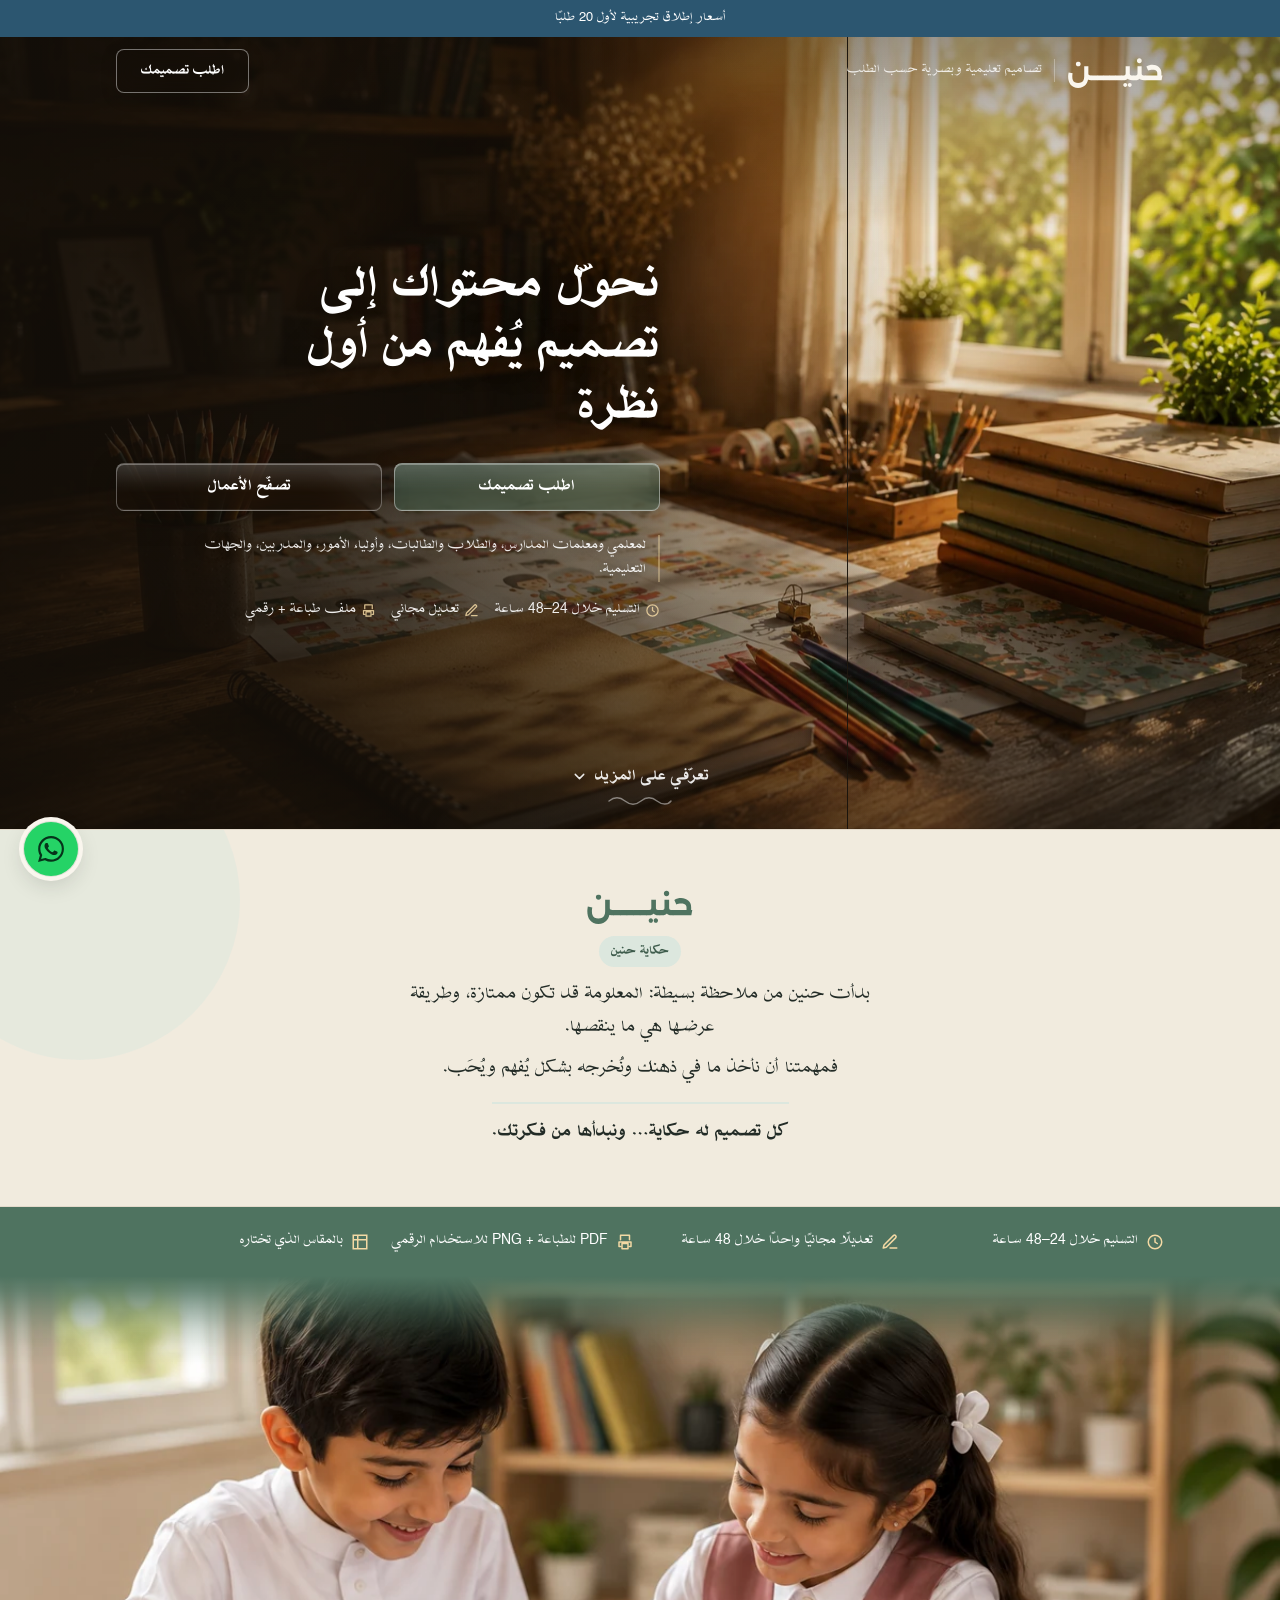
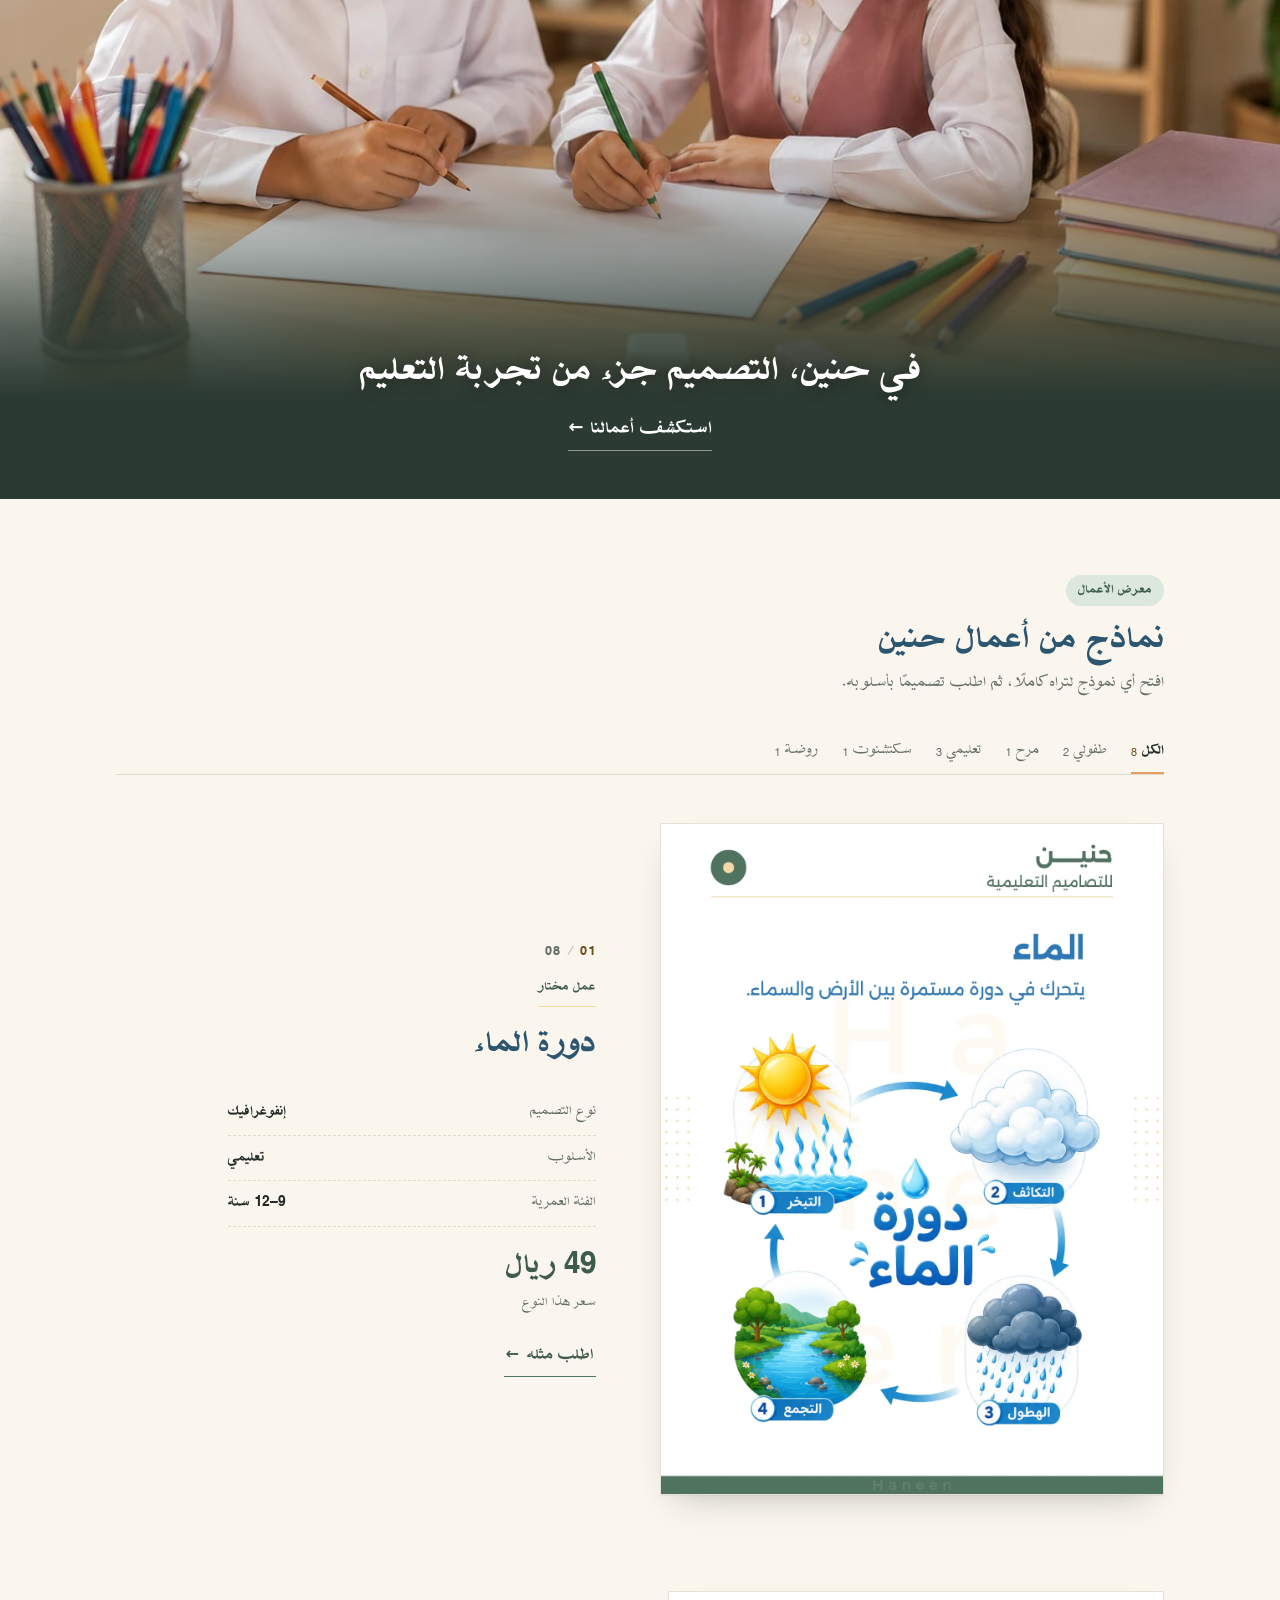
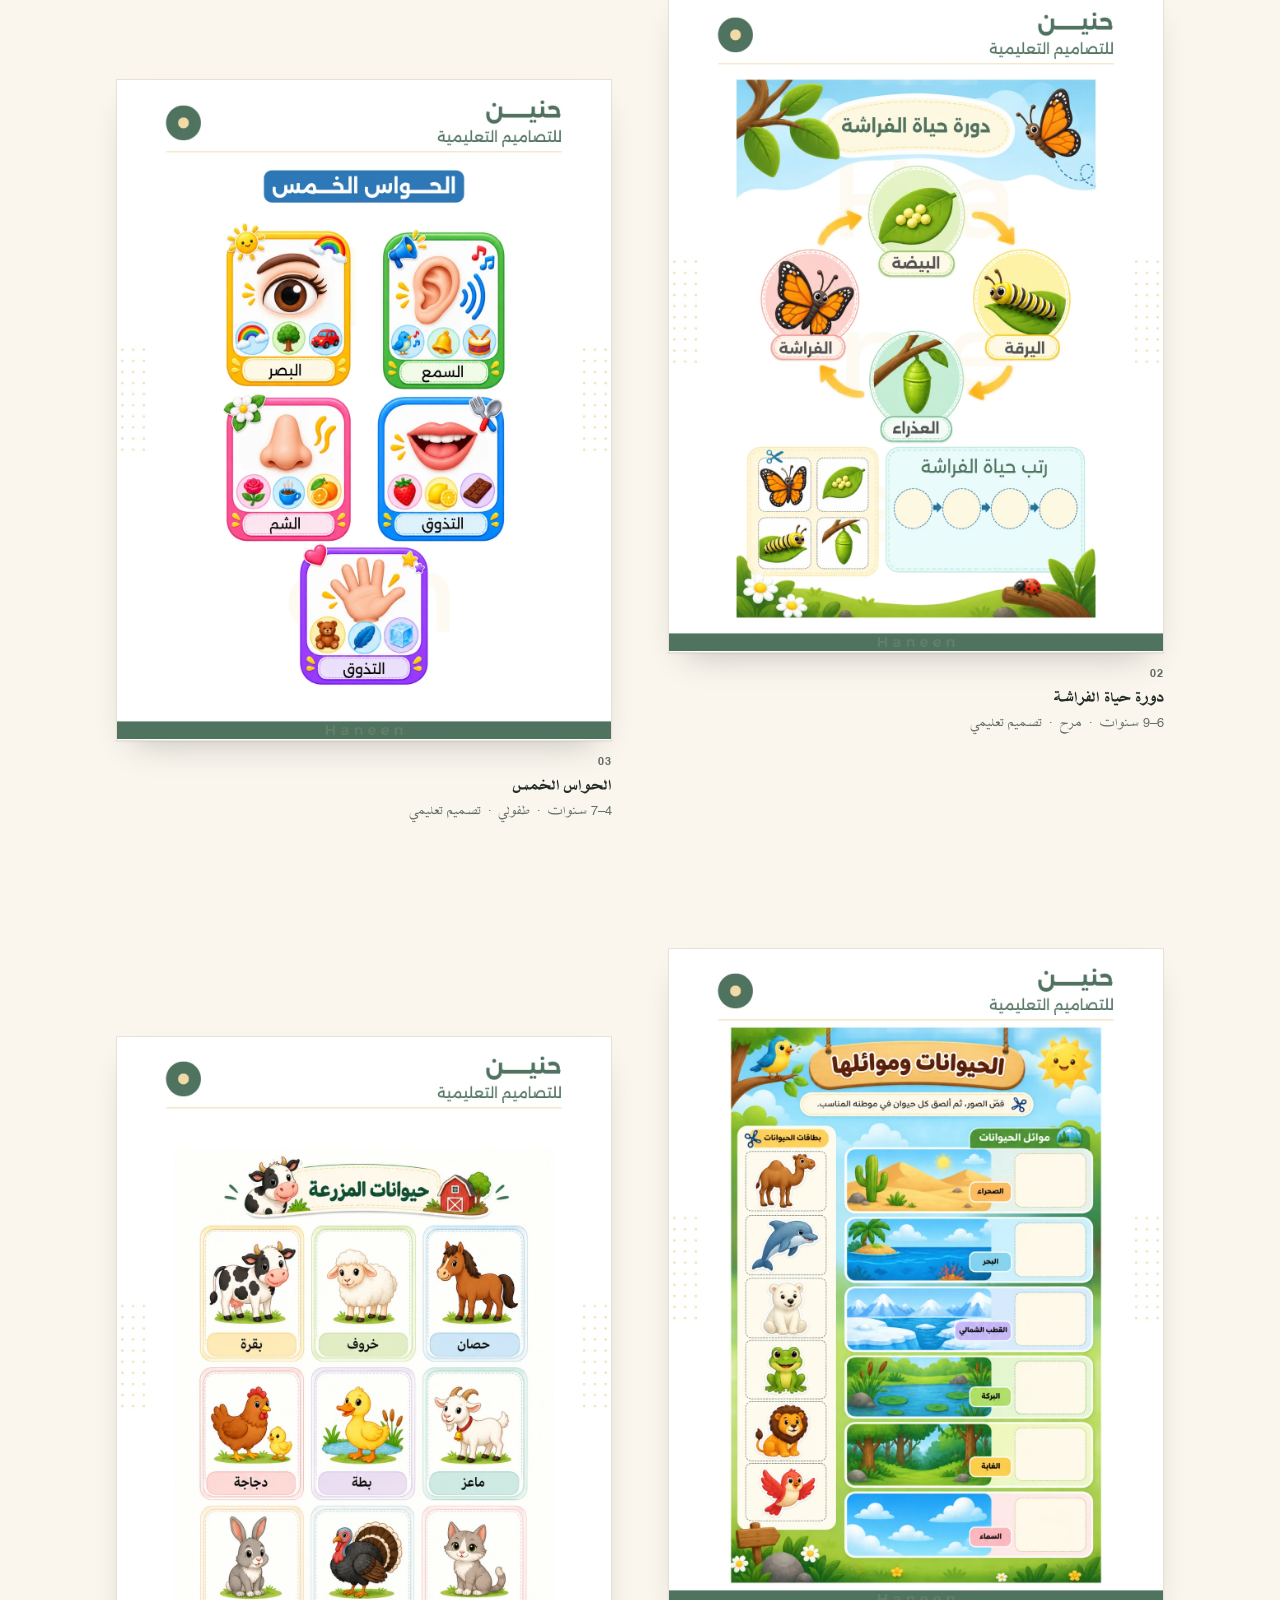
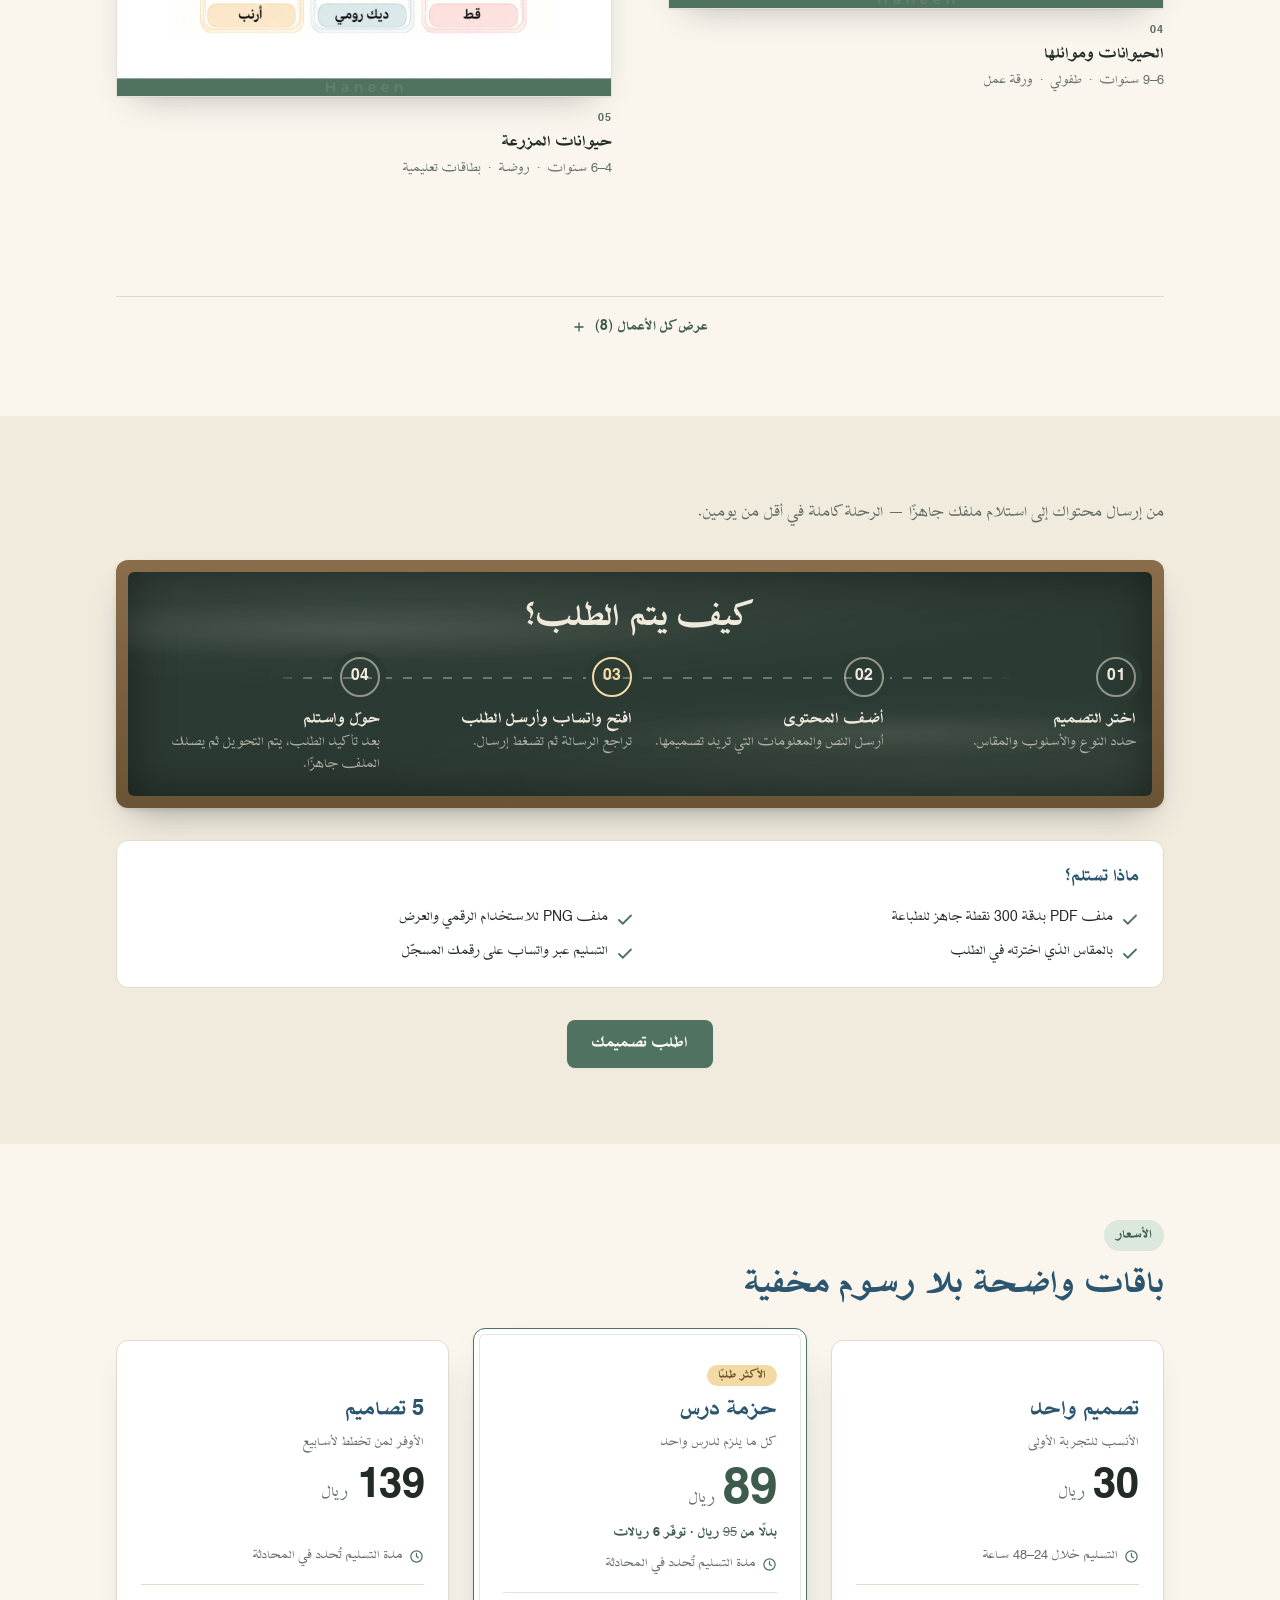
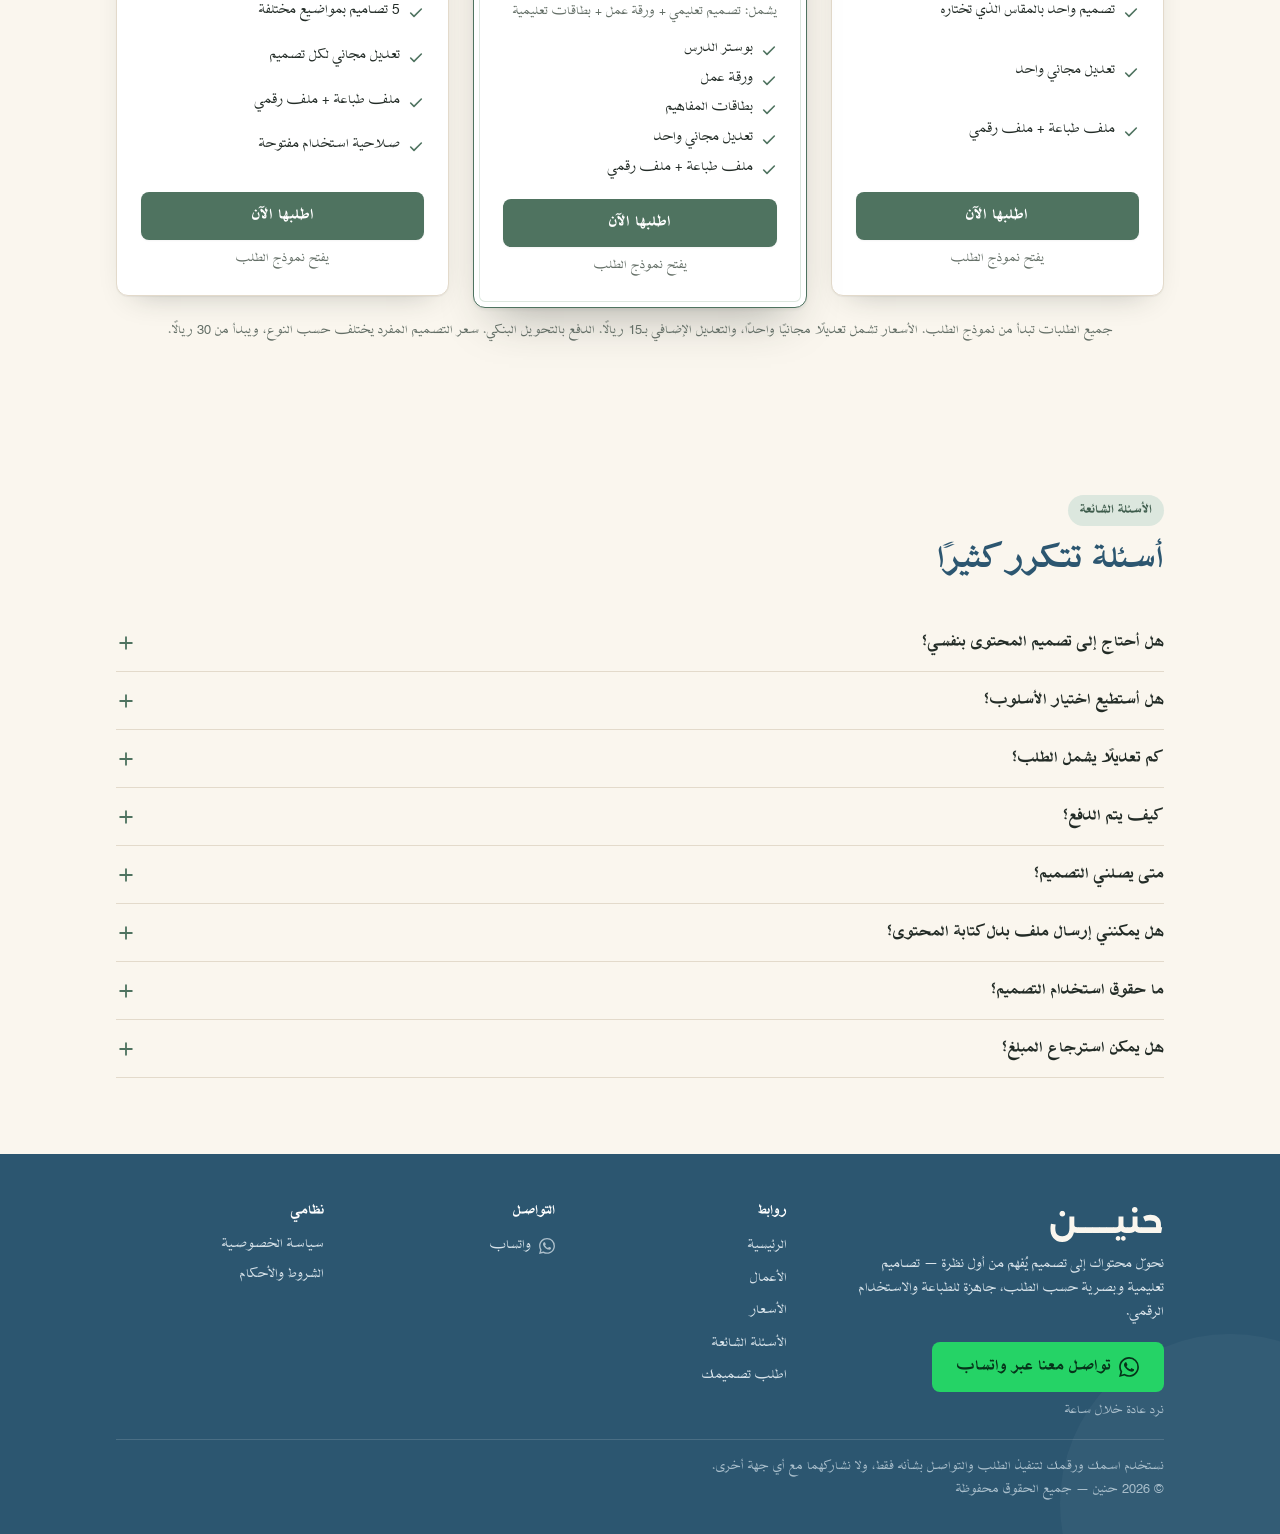
<file: index.html>
<!DOCTYPE html>
<html lang="ar" dir="rtl">
<head>
<meta charset="utf-8">
<meta name="viewport" content="width=device-width, initial-scale=1, viewport-fit=cover">
<title>حنين — تصاميم تعليمية وبصرية حسب الطلب</title>
<meta name="description" content="نحوّل محتواك إلى تصميم يُفهم من أول نظرة. تصاميم تعليمية وبصرية حسب الطلب: أوراق عمل، بطاقات، إنفوغرافيك، وسكتشنوت.">
<meta name="theme-color" content="#FAF6EE">
<link rel="manifest" href="manifest.webmanifest">
<link rel="icon" href="assets/icons/icon.svg" type="image/svg+xml">
<link rel="apple-touch-icon" href="assets/icons/icon-192.png">
<!-- حماية ما قبل الإطلاق — تُحذف عند اكتمال الأعمال والبيانات -->
<meta name="robots" content="noindex, nofollow">

<!-- المشاركة في واتساب وغيره -->
<meta property="og:site_name" content="حنين">
<meta property="og:locale" content="ar_SA">
<meta property="og:type" content="website">
<meta property="og:url" content="https://lidarconslt-bit.github.io/haneen-store/">
<meta property="og:title" content="حنين – تصاميم تعليمية وبصرية حسب الطلب">
<meta property="og:description" content="حوّلي محتواك التعليمي إلى تصميم جميل وجاهز للاستخدام. اختاري النوع والأسلوب وأرسلي طلبك.">
<meta property="og:image" content="https://lidarconslt-bit.github.io/haneen-store/assets/img/og-learning-moment.jpg">
<meta property="og:image:type" content="image/jpeg">
<meta property="og:image:width" content="1200">
<meta property="og:image:height" content="630">
<meta property="og:image:alt" content="طفلان يرسمان معًا على ورقة واحدة إلى طاولة دراسة">
<meta name="twitter:card" content="summary_large_image">
<meta name="twitter:title" content="حنين – تصاميم تعليمية وبصرية حسب الطلب">
<meta name="twitter:description" content="حوّلي محتواك التعليمي إلى تصميم جميل وجاهز للاستخدام. اختاري النوع والأسلوب وأرسلي طلبك.">
<meta name="twitter:image" content="https://lidarconslt-bit.github.io/haneen-store/assets/img/og-learning-moment.jpg">
<!-- الخط مستضاف ذاتيًا: XB Shafigh بوزنيه الحقيقيين — لا اعتماد على خطوط خارجية -->
<link rel="preload" href="assets/fonts/XBShafigh-Regular.woff2" as="font" type="font/woff2" crossorigin>
<link rel="preload" href="assets/fonts/XBShafigh-Bold.woff2" as="font" type="font/woff2" crossorigin>
<link rel="stylesheet" href="assets/css/style.css?v=50">
</head>
<body id="top">

<!-- أيقونات SVG مشتركة -->
<svg width="0" height="0" style="position:absolute" aria-hidden="true">
<defs>
  <g id="i-check"><path d="M20 6L9 17l-5-5" fill="none" stroke="currentColor" stroke-width="2.4" stroke-linecap="round" stroke-linejoin="round"/></g>
  <g id="i-plus"><path d="M12 5v14M5 12h14" fill="none" stroke="currentColor" stroke-width="2.2" stroke-linecap="round"/></g>
  <g id="i-clock"><circle cx="12" cy="12" r="9" fill="none" stroke="currentColor" stroke-width="2"/><path d="M12 7v5l3 2" fill="none" stroke="currentColor" stroke-width="2" stroke-linecap="round"/></g>
  <g id="i-print"><path d="M6 9V3h12v6M6 18H4v-6h16v6h-2M8 14h8v7H8z" fill="none" stroke="currentColor" stroke-width="2" stroke-linecap="round" stroke-linejoin="round"/></g>
  <g id="i-edit"><path d="M12 20h9M16.5 3.5a2.1 2.1 0 013 3L7 19l-4 1 1-4z" fill="none" stroke="currentColor" stroke-width="2" stroke-linecap="round" stroke-linejoin="round"/></g>
  <g id="i-size"><path d="M3 3h18v18H3z" fill="none" stroke="currentColor" stroke-width="2"/><path d="M9 3v18M3 9h18" fill="none" stroke="currentColor" stroke-width="2"/></g>
  <g id="i-content"><path d="M4 5h16M4 10h16M4 15h10" fill="none" stroke="currentColor" stroke-width="2" stroke-linecap="round"/></g>
  <g id="i-design"><circle cx="12" cy="12" r="9" fill="none" stroke="currentColor" stroke-width="2"/><circle cx="12" cy="12" r="3.2" fill="none" stroke="currentColor" stroke-width="2"/></g>
  <g id="i-ready"><path d="M5 12l5 5L20 7" fill="none" stroke="currentColor" stroke-width="2.2" stroke-linecap="round" stroke-linejoin="round"/></g>
  <g id="i-alert"><path d="M12 8v5M12 17h.01M10.3 3.9L2.5 18a2 2 0 001.7 3h15.6a2 2 0 001.7-3L13.7 3.9a2 2 0 00-3.4 0z" fill="none" stroke="currentColor" stroke-width="2" stroke-linecap="round" stroke-linejoin="round"/></g>
  <g id="i-info"><circle cx="12" cy="12" r="9" fill="none" stroke="currentColor" stroke-width="2"/><path d="M12 11v5M12 8h.01" fill="none" stroke="currentColor" stroke-width="2" stroke-linecap="round"/></g>
  <g id="i-zoom"><circle cx="11" cy="11" r="7" fill="none" stroke="currentColor" stroke-width="2"/><path d="M20 20l-3.5-3.5M11 8v6M8 11h6" fill="none" stroke="currentColor" stroke-width="2" stroke-linecap="round"/></g>
  <g id="i-prev"><path d="M15 5l-7 7 7 7" fill="none" stroke="currentColor" stroke-width="2.2" stroke-linecap="round" stroke-linejoin="round"/></g>
  <g id="i-next"><path d="M9 5l7 7-7 7" fill="none" stroke="currentColor" stroke-width="2.2" stroke-linecap="round" stroke-linejoin="round"/></g>
  <g id="i-wa"><path d="M17.472 14.382c-.297-.149-1.758-.867-2.03-.967-.273-.099-.471-.148-.67.15-.197.297-.767.966-.94 1.164-.173.199-.347.223-.644.075-.297-.15-1.255-.463-2.39-1.475-.883-.788-1.48-1.761-1.653-2.059-.173-.297-.018-.458.13-.606.134-.133.298-.347.446-.52.149-.174.198-.298.298-.497.099-.198.05-.371-.025-.52-.075-.149-.669-1.612-.916-2.207-.242-.579-.487-.5-.669-.51-.173-.008-.371-.01-.57-.01-.198 0-.52.074-.792.372-.272.297-1.04 1.016-1.04 2.479 0 1.462 1.065 2.875 1.213 3.074.149.198 2.096 3.2 5.077 4.487.709.306 1.262.489 1.694.625.712.227 1.36.195 1.871.118.571-.085 1.758-.719 2.006-1.413.248-.694.248-1.289.173-1.413-.074-.124-.272-.198-.57-.347m-5.421 7.403h-.004a9.87 9.87 0 01-5.031-1.378l-.361-.214-3.741.982.998-3.648-.235-.374a9.86 9.86 0 01-1.51-5.26c.001-5.45 4.436-9.884 9.888-9.884 2.64 0 5.122 1.03 6.988 2.898a9.825 9.825 0 012.893 6.994c-.003 5.45-4.437 9.884-9.885 9.884m8.413-18.297A11.815 11.815 0 0012.05 0C5.495 0 .16 5.335.157 11.892c0 2.096.547 4.142 1.588 5.945L.057 24l6.305-1.654a11.882 11.882 0 005.683 1.448h.005c6.554 0 11.89-5.335 11.893-11.893a11.821 11.821 0 00-3.48-8.413z" fill="currentColor"/></g></defs>
</svg>

<div id="announce-slot"></div>

<header class="header">
  <div class="wrap header__inner">
    <a href="#top" class="logo" aria-label="حنين — الصفحة الرئيسية">
      <!-- نسختان: الفاتحة فوق صورة الهيرو الداكنة، والداكنة بعد التمرير -->
      <img class="logo__img logo__img--dark-bg" data-logo="on-dark" alt="حنين" width="776" height="271">
      <img class="logo__img logo__img--light-bg" data-logo="on-light" alt="" aria-hidden="true" width="776" height="271">
      <span class="logo__tag" id="logo-tag"></span>
    </a>
    <a href="#order" class="btn btn--primary btn--sm header__cta">اطلب تصميمك</a>
  </div>
</header>

<main>

  <!-- ============ Hero ============ -->
  <!-- مشهد سينمائي بعرض الصفحة. قياس الصورة: النصف الأيسر داكن وهادئ
       (سطوع 60) والأيمن نافذة مشمسة (سطوع 117) — فالنص الأبيض يجلس يسارًا
       حيث التباين طبيعي، وتبقى الشمس والتفاصيل مشرقة يمينًا بلا تعتيم.
       كل النصوص والأزرار HTML حقيقي فوق الصورة، ولا حرف داخل الصورة. -->
  <section class="hero" id="hero">
    <span class="hero__bgwrap" aria-hidden="true">
      <img class="hero__bg" src="assets/img/hero.webp" alt=""
           width="1536" height="1024" fetchpriority="high" decoding="async">
    </span>
    <span class="hero__scrim" aria-hidden="true"></span>

    <div class="wrap hero__inner">
      <div class="hero__copy">
        <h1 class="hero__title" data-reveal="hero" id="hero-title"></h1>
        <div class="hero__actions" data-reveal="hero" style="--d:160ms">
          <a href="#order" class="btn btn--glass btn--glass-lead" id="hero-cta"></a>
          <a href="#gallery" class="btn btn--glass" id="hero-cta2"></a>
        </div>
        <p class="hero__for" id="hero-for" data-reveal="soft" style="--d:260ms"></p>
        <ul class="hero__trust" data-reveal="soft" style="--d:320ms" id="hero-trust"></ul>
      </div>
    </div>

    <!-- مؤشر النزول: جزء من المشهد، مطلق الموضع فلا يزيد ارتفاع الهيرو -->
    <!-- المعرض صار أول قسم يعرّف بأنواع التصاميم بعد حذف «ماذا نصمم؟» -->
    <a class="hero__more" href="#gallery">
      <span class="hero__more-row">
        <span>تعرّفي على المزيد</span>
        <svg class="hero__more-chev" viewBox="0 0 24 24" aria-hidden="true"><path d="M6 9l6 6 6-6" fill="none" stroke="currentColor" stroke-width="2" stroke-linecap="round" stroke-linejoin="round"/></svg>
      </span>
      <svg class="hero__more-wave" viewBox="0 0 64 8" aria-hidden="true"><path d="M1 4c5-4 11-4 16 0s11 4 16 0 11-4 16 0 11 4 14 0" fill="none" stroke="currentColor" stroke-width="1.4" stroke-linecap="round"/></svg>
    </a>
  </section>

  <!-- ============ حكاية حنين ============ -->
  <section class="story" id="story" hidden aria-labelledby="story-label">
    <div class="wrap story__inner">
      <div class="story__head">
        <img class="story__mark" data-logo="on-light" alt="" aria-hidden="true"
             width="776" height="271" data-reveal="soft">
        <span class="eyebrow" id="story-label" data-reveal="soft" style="--d:60ms"></span>
        <div id="story-lines" data-reveal style="--d:120ms"></div>
        <p class="story__closing" id="story-closing" data-reveal style="--d:200ms"></p>
      </div>
    </div>
  </section>

  <!-- ============ شريط الثقة ============ -->
  <section class="trustbar">
    <div class="wrap"><ul id="trustbar" data-reveal="soft"></ul></div>
  </section>

  <!-- ============ مشهد: لقطة من تجربة التعلّم ============ -->
  <!-- قسم بعرض الصفحة كاملة، لا بطاقة ولا إطار.
       تحليل الصورة: الطفلان يشغلان الوسط كله (x300–1290) وأهدأ منطقة فعلية
       شريط الطاولة أسفل الورقة (480×84px فقط — 70px على 1280 و40px على 390).
       لذلك يمتد التدرّج من داخل الصورة إلى أرضية القسم نفسها، فيجلس النص
       على حقل داكن متصل بلا حافة صندوق، ولا يغطي وجهًا ولا ورقة العمل. -->
  <section class="scene" data-reveal>
    <div class="scene__media">
      <img class="scene__img" src="assets/img/learning-moment.webp"
           alt="طفلان يرسمان معًا على ورقة واحدة إلى طاولة دراسة"
           width="1200" height="800" loading="lazy" decoding="async">
    </div>
    <div class="scene__text">
      <p class="scene__line">في حنين، التصميم جزء من تجربة التعليم</p>
      <a class="scene__link" href="#gallery">استكشف أعمالنا <span aria-hidden="true">←</span></a>
    </div>
  </section>

  <!-- ============ المعرض ============ -->
  <section class="section" id="gallery">
    <div class="wrap">
      <div class="section__head" data-reveal>
        <span class="eyebrow">معرض الأعمال</span>
        <h2>نماذج من أعمال حنين</h2>
        <p>افتح أي نموذج لتراه كاملًا، ثم اطلب تصميمًا بأسلوبه.</p>
      </div>
      <div class="filters" id="gallery-filters" role="group" aria-label="تصفية حسب الأسلوب"></div>
      <!-- العمل المختار: أول أعمال التصفية الحالية، معروضًا لا مُعبّأً في بطاقة -->
      <div id="gallery-feature"></div>
      <div class="gallery" id="gallery-grid"></div>
      <button type="button" class="more" id="gallery-more" hidden
              aria-expanded="false" aria-controls="gallery-grid"></button>
    </div>
  </section>

  <!-- ============ الأساليب ============ -->
  <!-- قسم الأساليب مخفي مؤقتًا: صوره ما تزال مؤقتة، وفلاتر المعرض تؤدي الغرض.
       لإعادته: احذف hidden فقط. -->
  <section class="section wrap" id="styles" hidden>
    <div class="section__head" data-reveal>
      <span class="eyebrow">الأساليب</span>
      <h2>الشكل الذي يعجبك بصريًا</h2>
      <p>اضغط على أي أسلوب ليُحدَّد تلقائيًا في نموذج طلبك.</p>
    </div>
    <div class="styles" id="styles-grid"></div>
  </section>

  <!-- ============ كيف نعمل ============ -->
  <section class="section section--alt" id="how">
    <div class="wrap">
      <div class="section__head" data-reveal>
        <p>من إرسال محتواك إلى استلام ملفك جاهزًا — الرحلة كاملة في أقل من يومين.</p>
      </div>

      <div class="boardwrap" data-reveal="soft">
        <div class="board">
          <h2 class="steps__title">كيف يتم الطلب؟</h2>
          <div class="steps" id="steps-grid"></div>
        </div>
      </div>

      <div class="handover" data-reveal="soft">
        <h3 id="delivery-title"></h3>
        <ul class="delivery__list" id="delivery-list"></ul>
      </div>

      <div class="how__foot" data-reveal="soft">
        <a href="#order" class="btn btn--primary">اطلب تصميمك</a>
      </div>
    </div>
  </section>

  <!-- ============ الأسعار ============ -->
  <section class="section wrap" id="pricing">
    <div class="section__head" data-reveal>
      <span class="eyebrow">الأسعار</span>
      <h2>باقات واضحة بلا رسوم مخفية</h2>
    </div>
    <div class="plans" id="plans-grid"></div>
    <p class="pricing__note" id="pricing-note"></p>
  </section>

  <!-- ============ نموذج الطلب ============ -->
  <!-- النموذج: أرضية القسم كريمية، والنموذج نفسه ورقة بيضاء واحدة فوقها.
       يبدأ مخفيًا فلا يراه الزائر ككتلة أثناء التصفح — يكشفه أول CTA يؤدي للطلب.
       الموقع كله يُبنى من config.json عبر app.js، فلا حالة «بلا JS» تفقد النموذج. -->
  <section class="section" id="order" hidden>
    <div class="wrap order">
      <div class="section__head" style="text-align:center;margin-inline:auto" data-reveal>
        <span class="eyebrow">نموذج الطلب</span>
        <h2>اطلب تصميمك</h2>
        <p id="order-capacity"></p>
      </div>

      <div id="store-closed" style="display:none">
        <div class="alert alert--warn" style="margin-bottom:var(--sp-4)">
          <svg viewBox="0 0 24 24" aria-hidden="true"><use href="#i-alert"/></svg>
          <span id="closed-text"></span>
        </div>
        <a class="btn btn--whatsapp btn--block" id="closed-wa" href="#">
          <svg width="20" height="20" viewBox="0 0 24 24" aria-hidden="true"><use href="#i-wa"/></svg>
          تواصل معنا عبر واتساب
        </a>
      </div>

      <form id="order-form" novalidate data-reveal>
        <div class="alert alert--info draft-note" id="draft-note" hidden>
          <svg viewBox="0 0 24 24" aria-hidden="true"><use href="#i-info"/></svg>
          <span style="flex:1" id="draft-text"></span>
          <button type="button" class="btn btn--secondary btn--sm" id="btn-draft-clear">ابدأ من جديد</button>
        </div>
        <p class="formtime" id="form-time"></p>
        <div class="progress" aria-hidden="true">
          <div class="progress__item is-active" data-p="1"><div class="progress__bar"></div>التصميم</div>
          <div class="progress__item" data-p="2"><div class="progress__bar"></div>المحتوى</div>
          <div class="progress__item" data-p="3"><div class="progress__bar"></div>بياناتك</div>
        </div>

        <!-- الخطوة 1 -->
        <div class="fstep is-active" data-step="1">
          <!-- نوع الطلب: بطاقة السعر تحدده مسبقًا، ويمكن تغييره هنا -->
          <div class="field" id="field-pkg">
            <span class="field__label">نوع الطلب <span class="req">*</span></span>
            <div class="opts" id="opt-pkg"></div>
          </div>
          <div class="field" id="field-product">
            <span class="field__label">نوع التصميم <span class="req">*</span></span>
            <div class="opts" id="opt-product"></div>
            <p class="error-msg"><svg viewBox="0 0 24 24" aria-hidden="true"><use href="#i-alert"/></svg>اختر نوع التصميم</p>
          </div>
          <div class="field" id="field-contents" hidden>
            <span class="field__label">محتوى الباقة</span>
            <p class="field__hint" id="pkg-contents"></p>
          </div>
          <div class="field" id="field-designs" hidden>
            <span class="field__label">أنواع التصاميم الخمسة <span class="req">*</span>
              <span class="field__hint">يمكن أن تختلف الأنواع.</span>
            </span>
            <div class="designs" id="opt-designs"></div>
            <p class="error-msg"><svg viewBox="0 0 24 24" aria-hidden="true"><use href="#i-alert"/></svg>اختر نوع كل تصميم من التصاميم الخمسة</p>
          </div>
          <div class="field">
            <span class="field__label">الأسلوب <span class="req">*</span>
              <span class="field__hint" id="styles-hint"></span>
            </span>
            <div class="opts" id="opt-style"></div>
            <label class="addon addon--other" id="other-style-toggle">
              <input type="checkbox" id="f-other-style">
              <span class="addon__txt">أسلوب آخر — صِفه بكلماتك</span>
              <span class="badge badge--soft">بلا رسوم</span>
            </label>
            <div id="other-style-wrap" hidden>
              <textarea id="f-other-style-text" placeholder="مثال: أريده مثل مجلة مدرسية، أو بأسلوب سبورة…"
                        style="min-height:72px" maxlength="500"></textarea>
            </div>
            <p class="stylenote" id="style-note" hidden></p>
            <p class="error-msg"><svg viewBox="0 0 24 24" aria-hidden="true"><use href="#i-alert"/></svg>اختر أسلوبًا واحدًا على الأقل، أو صِف أسلوبك</p>
          </div>
          <div class="field">
            <span class="field__label">المقاس <span class="req">*</span></span>
            <div class="opts opts--3" id="opt-size"></div>
            <p class="error-msg"><svg viewBox="0 0 24 24" aria-hidden="true"><use href="#i-alert"/></svg>اختر المقاس</p>
          </div>
          <div class="field">
            <span class="field__label">التصميم موجّه إلى <span class="req">*</span>
              <span class="field__hint">يمكن اختيار أكثر من فئة.</span>
            </span>
            <div class="opts" id="opt-audience"></div>
            <p class="error-msg"><svg viewBox="0 0 24 24" aria-hidden="true"><use href="#i-alert"/></svg>اختر فئة واحدة على الأقل</p>
          </div>
          <div class="field">
            <span class="field__label">المستوى <span class="req">*</span>
              <span class="field__hint">يؤثر على كمية النص وحجم العناصر ودرجة التبسيط.</span>
            </span>
            <div class="opts" id="opt-level"></div>
            <p class="error-msg"><svg viewBox="0 0 24 24" aria-hidden="true"><use href="#i-alert"/></svg>اختر المستوى</p>
          </div>
          <div class="field" id="addons-field">
            <span class="field__label">إضافات اختيارية</span>
            <div id="addons-list"></div>
          </div>
        </div>

        <!-- الخطوة 2 -->
        <div class="fstep" data-step="2">
          <div class="field" id="field-topic">
            <label for="f-topic"><span id="topic-label-text">موضوع التصميم</span> <span class="req">*</span></label>
            <input type="text" id="f-topic" name="topic" placeholder="مثال: أركان الإسلام، أو دورة حياة الفراشة" maxlength="120">
            <p class="error-msg"><svg viewBox="0 0 24 24" aria-hidden="true"><use href="#i-alert"/></svg><span id="topic-error-text">اكتب موضوع التصميم</span></p>
          </div>
          <div class="field">
            <label for="f-subject">المجال
              <span class="field__hint">اختياري — يساعدنا على اختيار الرسومات المناسبة.</span>
            </label>
            <select id="f-subject" name="subject"></select>
            </div>
          <div class="field">
            <label for="f-content"><span id="content-label-text">المحتوى</span>
              <span class="field__hint" id="content-hint">يمكن لصق المحتوى هنا، أو كتابة «سأرسله عبر واتساب» وإرساله لاحقًا مع رقم الطلب.</span>
            </label>
            <textarea id="f-content" name="content" placeholder="النقاط أو النص المطلوب ظهوره في التصميم…" maxlength="4000" aria-describedby="content-count"></textarea>
            <!-- حدّ تجاري 100 كلمة — منفصل عن حدّ طول رابط واتساب التقني في app.js -->
            <p class="wordcount" id="content-count">
              <span class="wordcount__n"><span class="num" id="content-count-n">0 / 100</span> كلمة</span>
              <span class="wordcount__msg" id="content-count-msg" role="status"></span>
            </p>
            <p class="error-msg"><svg viewBox="0 0 24 24" aria-hidden="true"><use href="#i-alert"/></svg><span id="content-error-text">المحتوى يتجاوز 100 كلمة — اختصره للمتابعة</span></p>
          </div>
          <div class="field">
            <label for="f-reference">رابط مرجعي
              <span class="field__hint">رابط تصميم أعجبك (بنترست، انستقرام، أو صورة). يختصر الشرح كثيرًا. (اختياري)</span>
            </label>
            <input type="text" id="f-reference" name="reference" placeholder="https://…"
                   style="direction:ltr;text-align:left" maxlength="300">
          </div>
          <div class="field">
            <label for="f-notes">ملاحظات خاصة
              <span class="field__hint">ألوان مفضّلة، شعار الجهة، مقاس مخصص… (اختياري)</span>
            </label>
            <textarea id="f-notes" name="notes" style="min-height:80px" maxlength="1000"></textarea>
          </div>
        </div>

        <!-- الخطوة 3 -->
        <div class="fstep" data-step="3">
          <div class="field">
            <label for="f-name">الاسم <span class="req">*</span></label>
            <input type="text" id="f-name" name="name" placeholder="اسمك أو اسم الجهة" maxlength="80" autocomplete="name">
            <p class="error-msg"><svg viewBox="0 0 24 24" aria-hidden="true"><use href="#i-alert"/></svg>اكتب اسمك</p>
          </div>
          <div class="field">
            <label for="f-phone">رقم الجوال / واتساب <span class="req">*</span>
              <span class="field__hint">سيصلك التصميم على هذا الرقم.</span>
            </label>
            <input type="tel" id="f-phone" name="phone" placeholder="05XXXXXXXX" inputmode="numeric" maxlength="20" autocomplete="tel">
            <p class="error-msg"><svg viewBox="0 0 24 24" aria-hidden="true"><use href="#i-alert"/></svg>أدخل رقم جوال سعودي صحيح، مثل 05XXXXXXXX</p>
          </div>
          <input type="text" id="f-website" name="website" tabindex="-1" autocomplete="off" aria-hidden="true"
                 class="sr-only">

          <div class="summary" id="summary">
            <div class="summary__head">
              <h3>ملخص طلبك</h3>
              <button type="button" class="btn btn--secondary btn--sm" id="btn-edit-summary">تعديل</button>
            </div>
            <dl id="summary-list"></dl>
          </div>

          <div class="alert alert--info">
            <svg viewBox="0 0 24 24" aria-hidden="true"><use href="#i-info"/></svg>
            <span id="privacy-note"></span>
          </div>
        </div>

        <div class="total">
          <div>
            <div class="total__label">إجمالي طلبك</div>
            <div class="total__value"><span class="num" id="total-value">0</span> ريال</div>
          </div>
          <div class="total__breakdown" id="total-breakdown"></div>
        </div>

        <div id="submit-error" style="margin-top:var(--sp-3)"></div>

        <div class="form-nav">
          <button type="button" class="btn btn--secondary" id="btn-prev" style="display:none">السابق</button>
          <button type="button" class="btn btn--primary" id="btn-next">التالي</button>
          <button type="submit" class="btn btn--whatsapp" id="btn-submit" style="display:none">
            <svg width="20" height="20" viewBox="0 0 24 24" aria-hidden="true"><use href="#i-wa"/></svg>
            فتح واتساب وإرسال الطلب
          </button>
        </div>
      </form>

      <!-- شاشة النجاح -->
      <div class="success" id="success">
        <div class="success__head">
          <div class="success__icon"><svg viewBox="0 0 24 24" aria-hidden="true"><use href="#i-ready"/></svg></div>
          <h2 id="success-title"></h2>
          <p style="color:var(--color-text-muted);margin-top:var(--sp-2)" id="success-body"></p>
          <div class="order-no"><span id="order-number"></span></div>
        </div>

        <div id="success-state"></div>

        <div class="paybox">
          <h3 style="margin-bottom:var(--sp-3)">بيانات التحويل</h3>
          <dl style="margin:0">
            <div class="payrow"><dt>المبلغ</dt><dd><span class="num" id="pay-amount"></span> ريال</dd></div>
            <div class="payrow"><dt>البنك</dt><dd id="pay-bank"></dd></div>
            <div class="payrow"><dt>المستفيد</dt><dd id="pay-beneficiary"></dd></div>
          </dl>
          <div class="copy-row">
            <div class="iban-value" id="pay-iban"></div>
            <button type="button" class="btn btn--secondary btn--sm" id="btn-copy">نسخ الآيبان</button>
          </div>
          <p style="font-size:var(--fs-xs);color:var(--color-text-muted);margin-top:var(--sp-3)" id="pay-instructions"></p>
        </div>

        <a class="btn btn--whatsapp btn--block" id="btn-wa" href="#" target="_blank" rel="noopener" style="margin-bottom:var(--sp-3)">
          <svg width="20" height="20" viewBox="0 0 24 24" aria-hidden="true"><use href="#i-wa"/></svg>
          فتح واتساب وإرسال الطلب
        </a>
        <button type="button" class="btn btn--secondary btn--block" id="btn-edit-order" style="margin-bottom:var(--sp-3)">تعديل الطلب</button>
        <button type="button" class="btn btn--secondary btn--block" id="btn-new">طلب جديد</button>

        <p style="font-size:var(--fs-xs);color:var(--color-text-muted);margin-top:var(--sp-4);text-align:center" id="content-disclaimer"></p>
      </div>
    </div>
  </section>

  <!-- ============ FAQ ============ -->
  <section class="section wrap" id="faq">
    <div class="section__head" data-reveal>
      <span class="eyebrow">الأسئلة الشائعة</span>
      <h2>أسئلة تتكرر كثيرًا</h2>
    </div>
    <div id="faq-list"></div>
  </section>

</main>

<footer class="footer">
  <div class="wrap">
    <div class="footer__grid">

      <div class="footer__brand">
        <img class="footer__logo" data-logo="on-dark" alt="حنين" width="776" height="271">
        <p class="footer__desc" id="footer-desc"></p>
        <a class="btn btn--whatsapp" id="footer-wa" href="#">
          <svg width="20" height="20" viewBox="0 0 24 24" aria-hidden="true"><use href="#i-wa"/></svg>
          <span id="footer-wa-label"></span>
        </a>
        <p class="footer__response" id="footer-response"></p>
      </div>

      <div class="footer__col">
        <h3>روابط</h3>
        <nav id="footer-links" aria-label="روابط الفوتر"></nav>
      </div>

      <div class="footer__col" id="footer-contact-col" hidden>
        <h3>التواصل</h3>
        <nav id="footer-contact" aria-label="قنوات التواصل"></nav>
      </div>

      <div class="footer__col">
        <h3>نظامي</h3>
        <nav>
          <button type="button" class="linkish" data-legal="privacy" id="lnk-privacy"></button>
          <button type="button" class="linkish" data-legal="terms" id="lnk-terms"></button>
        </nav>
      </div>

    </div>

    <div class="footer__trust" id="footer-trust" hidden>
      <h3 id="trust-title"></h3>
      <div id="trust-body"></div>
    </div>

    <p class="footer__legal">
      <span id="footer-privacy"></span><br>
      <span id="footer-rights"></span>
    </p>
  </div>
</footer>

<dialog class="modal lightbox" id="lightbox">
  <div class="modal__head">
    <h2 id="lb-title"></h2>
    <button type="button" class="modal__close" id="lb-close" aria-label="إغلاق">&times;</button>
  </div>
  <div class="modal__body">
    <div class="lb__stage">
      <img id="lb-img" alt="">
      <button type="button" class="lb__nav lb__prev" id="lb-prev" aria-label="العمل السابق">
        <svg viewBox="0 0 24 24" aria-hidden="true"><use href="#i-next"/></svg>
      </button>
      <button type="button" class="lb__nav lb__next" id="lb-next" aria-label="العمل التالي">
        <svg viewBox="0 0 24 24" aria-hidden="true"><use href="#i-prev"/></svg>
      </button>
    </div>
    <p class="lb__count" id="lb-count"></p>
    <div class="lb__info">
      <div class="lb__meta" id="lb-meta"></div>
      <button type="button" class="btn btn--primary btn--block" id="lb-cta">أريد تصميمًا بهذا الأسلوب</button>
    </div>
  </div>
</dialog>

<dialog class="modal" id="legal-modal">
  <div class="modal__head">
    <h2 id="modal-title"></h2>
    <button type="button" class="modal__close" id="modal-close" aria-label="إغلاق">&times;</button>
  </div>
  <div class="modal__body" id="modal-body"></div>
</dialog>

<a href="#" class="wa-fab" id="wa-fab" hidden>
  <span class="wa-fab__icon"><svg width="26" height="26" viewBox="0 0 24 24" aria-hidden="true"><use href="#i-wa"/></svg></span>
  <span class="wa-fab__label" id="wa-fab-label"></span>
</a>

<div class="cta-bar" id="cta-bar">
  <a href="#order" class="btn btn--primary btn--block">اطلب تصميمك</a>
</div>

<script src="assets/js/app.js?v=50"></script>
</body>
</html>
</file>
<file: assets/css/style.css>
/* =========================================================
   حنين — نظام التصميم المصغّر
   الرموز دلالية (primary / accent / bg) وليست لونية،
   فتغيير الهوية كاملة = تعديل كتلة :root فقط.
   ========================================================= */

/* ============ الخط: XB Shafigh ============
   عائلة خط واحدة للعربية واللاتينية معًا.
   الملفات تحمل وزنين حقيقيين فقط: Regular (400) و Bold (700) —
   لا يوجد Medium/SemiBold في هذا الخط، فلا تُصنع أوزان وهمية.
   المتصفح يطابق 500 → 400 و 600 → 700 تلقائيًا دون تخليق (synthesis). */
@font-face {
  font-family: "XB Shafigh";
  src: url("../fonts/XBShafigh-Regular.woff2") format("woff2"),
       url("../fonts/XB%20Shafigh.ttf")        format("truetype");
  font-weight: 400;
  font-style: normal;
  font-display: swap;
}
@font-face {
  font-family: "XB Shafigh";
  src: url("../fonts/XBShafigh-Bold.woff2") format("woff2"),
       url("../fonts/XB%20ShafighBd.ttf")   format("truetype");
  font-weight: 700;
  font-style: normal;
  font-display: swap;
}

:root {
  /* --- الألوان --- */
  --color-bg:            #FAF6EE;
  --color-bg-alt:        #F1EBDE;
  --color-surface:       #FFFFFF;
  --color-border:        #E3DACB;

  --color-primary:       #4F7360;
  --color-primary-light: #DCE7DE;
  --color-primary-dark:  #3E5C4C;

  --color-accent:        #E39C63;
  --color-accent-light:  #F3D9A4;
  --color-accent-ink:    #6B5423;

  --color-secondary:     #2C5670;

  /* السبورة — المشهد الغني الوحيد في «كيف نعمل؟» */
  --color-board:         #2B3A32;
  --color-chalk:         #EFE9DB;
  --color-wood:          #8A6E4B;
  --color-wood-dk:       #6B5335;

  --color-text:          #222B26;
  --color-text-muted:    #636E66;
  --color-on-primary:    #FFFFFF;

  --color-danger:        #A8452F;
  --color-danger-bg:     #F8E9E5;
  --color-success:       #3E6B4E;
  --color-success-bg:    #E3EFE6;
  --color-whatsapp:      #25D366;

  /* --- المسافات --- */
  --sp-1: 4px;  --sp-2: 8px;  --sp-3: 12px;
  --sp-4: 16px; --sp-5: 24px; --sp-6: 32px; --sp-7: 48px;

  /* --- الحواف --- */
  --r-sm: 8px; --r-md: 12px; --r-lg: 16px; --r-pill: 999px;

  /* --- الظلال (خفيفة جدًا) --- */
  --shadow-sm: 0 1px 2px rgba(34, 43, 38, .05);
  --shadow-md: 0 4px 14px rgba(34, 43, 38, .07);

  /* --- الطباعة --- */
  --font:         "XB Shafigh", "Segoe UI", Tahoma, system-ui, sans-serif;
  --font-display: var(--font);   /* عائلة واحدة — أُبقي المتغيّر لأن أنماطًا عدة تشير إليه */
  --fs-xs: .8125rem;   /* 13 */
  --fs-sm: .875rem;    /* 14 */
  --fs-md: 1rem;       /* 16 */
  --fs-lg: 1.125rem;   /* 18 */
  --fs-xl: 1.375rem;   /* 22 */
  --fs-2xl: clamp(1.625rem, 5.2vw, 2.125rem);   /* 26 → 34 */
  --fs-3xl: clamp(2rem, 7.6vw, 3rem);           /* 32 → 48 */

  /* --- الحركة: هرمية بثلاث درجات --- */
  --dur: 200ms;                                  /* تفاعل فوري */
  --dur-2: 320ms;                                /* انتقال متوسط */
  --ease: cubic-bezier(.22, .61, .36, 1);
  --ease-out: cubic-bezier(.16, .84, .44, 1);    /* دخول ناعم */

  --rise-lead: 26px;  --time-lead: 760ms;        /* البطل وأزرار الطلب */
  --rise-base: 15px;  --time-base: 560ms;        /* البطاقات والأقسام */
  --rise-soft: 7px;   --time-soft: 400ms;        /* المعلومات الثانوية */

  --wrap: 1080px;
  --header-h: 60px;
}

/* ============ الأساس ============ */
*, *::before, *::after { box-sizing: border-box; }

html { scroll-behavior: smooth; }

body {
  margin: 0;
  font-family: var(--font);
  font-size: var(--fs-md);
  line-height: 1.75;
  color: var(--color-text);
  background: var(--color-bg);
  -webkit-font-smoothing: antialiased;
  /* hidden يحوّل body إلى حاوية تمرير فيتعطّل الهيدر اللاصق على iOS.
     clip يمنع التمرير الأفقي بلا هذا الأثر الجانبي. */
  overflow-x: hidden;
  overflow-x: clip;
}

/* العربية خط متصل — لا تُستخدم letter-spacing لأنها تفصل الحروف الموصولة */
h1, h2, h3, h4 { margin: 0; line-height: 1.4; font-weight: 600; letter-spacing: normal; }
h1 { font-size: var(--fs-3xl); font-weight: 700; line-height: 1.28; }
h2 { font-size: var(--fs-2xl); font-weight: 700; line-height: 1.32; color: var(--color-secondary); }
h3 { font-size: var(--fs-lg); }
p  { margin: 0; }
img, svg { max-width: 100%; display: block; }
a  { color: var(--color-primary-dark); text-decoration: none; }

/* عناصر النموذج والأزرار لا ترث الخط من body في المتصفحات — تُوحَّد صراحةً.
   العائلة فقط: الأحجام والأوزان تبقى كما هي في أنماط كل عنصر. */
button, input, select, textarea, optgroup {
  font-family: var(--font);
}

/* عائلة واحدة: XB Shafigh — العناوين والأرقام الكبيرة بوزن Bold، وما يُقرأ بوزن Regular */
h1, h2, h3,
.plan__name, .plan__num, .total__value, .order-no {
  font-family: var(--font-display);
  letter-spacing: -.005em;
}
ul { margin: 0; padding: 0; list-style: none; }

/* السمة hidden تسبق أي display من الأنماط — وإلا ظهر ما يفترض أنه مخفي
   (إشعار المسودّة وملاحظة الأسلوب) */
[hidden] { display: none !important; }

/* الأرقام لاتينية دائمًا لتفادي كسر الاتجاه */
.num, .price, input[type="tel"], .iban-value {
  font-variant-numeric: tabular-nums;
  direction: ltr;
  unicode-bidi: isolate;
}

.wrap { width: 100%; max-width: var(--wrap); margin-inline: auto; padding-inline: var(--sp-4); }
/* !important لأن قاعدة الحقول (input[type="text"]) أعلى تحديدًا من الصنف، فكانت تمنح
   مصيدة السبام عرض 100% وارتفاع 48px وهي مطلقة الموضع — فتفيض 32px يسارًا وتُزيح
   الصفحة أفقيًا على الجوال عند الخطوة الثالثة */
.sr-only {
  position: absolute !important; width: 1px !important; height: 1px !important;
  min-height: 0 !important; padding: 0 !important; margin: -1px !important;
  overflow: hidden !important; clip: rect(0 0 0 0) !important; white-space: nowrap !important; border: 0 !important;
}
:focus-visible { outline: 3px solid var(--color-primary); outline-offset: 2px; border-radius: 4px; }

/* ============ الأقسام ============ */
.section { padding-block: var(--sp-7); }
.section--alt { background: var(--color-bg-alt); }
.section__head { margin-bottom: var(--sp-5); max-width: 60ch; }
.section__head p { color: var(--color-text-muted); margin-top: var(--sp-2); }
.eyebrow {
  display: inline-block; font-size: var(--fs-xs); font-weight: 600;
  color: var(--color-primary-dark); background: var(--color-primary-light);
  padding: 4px 12px; border-radius: var(--r-pill); margin-bottom: var(--sp-3);
}

/* ============ الأزرار ============ */
.btn {
  display: inline-flex; align-items: center; justify-content: center; gap: var(--sp-2);
  font-family: inherit; font-size: var(--fs-md); font-weight: 600; line-height: 1;
  padding: 14px 24px; border-radius: var(--r-sm); border: 1px solid transparent;
  cursor: pointer; text-align: center; min-height: 48px;
  transition: background var(--dur) var(--ease), transform var(--dur) var(--ease),
              border-color var(--dur) var(--ease), box-shadow var(--dur) var(--ease);
}
.btn:active { transform: scale(.975); }

.btn--primary { background: var(--color-primary); color: var(--color-on-primary); box-shadow: var(--shadow-sm); }
.btn--primary:hover { background: var(--color-primary-dark); box-shadow: var(--shadow-md); }

.btn--secondary { background: transparent; color: var(--color-primary-dark); border-color: var(--color-border); }
.btn--secondary:hover { background: var(--color-primary-light); border-color: var(--color-primary-light); }

.btn--whatsapp { background: var(--color-whatsapp); color: #06331A; }
.btn--whatsapp:hover { background: #1EB859; }

.btn--block { width: 100%; }
.btn--sm { padding: 11px 18px; min-height: 44px; font-size: var(--fs-sm); }
.btn[disabled] { opacity: .5; cursor: not-allowed; transform: none; }

/* ============ البطاقات ============ */
.card {
  background: var(--color-surface); border: 1px solid var(--color-border);
  border-radius: var(--r-md); padding: var(--sp-4);
  transition: transform var(--dur) var(--ease), box-shadow var(--dur) var(--ease),
              border-color var(--dur) var(--ease);
}

/* البطاقات القابلة للنقر عناصر <button> — ترث الطباعة واللون */
button.card { font-size: inherit; color: inherit; line-height: inherit; }

/* شارة */
.badge {
  display: inline-block; font-size: var(--fs-xs); font-weight: 600;
  padding: 3px 10px; border-radius: var(--r-pill);
  background: var(--color-accent-light); color: var(--color-accent-ink);
}
.badge--soft { background: var(--color-primary-light); color: var(--color-primary-dark); }

/* ============ الهيدر ============ */
.announce {
  background: var(--color-secondary); color: #fff;
  font-size: var(--fs-xs); text-align: center; padding: 7px var(--sp-4);
}
.header {
  position: sticky; top: 0; z-index: 50;
  /* فوق الهيرو: شفاف تمامًا ونصوصه بيضاء، فيبدو جزءًا من المشهد.
     بعد التمرير (is-stuck) يعود سطحًا فاتحًا كبقية الصفحة. */
  background: transparent;
  transition: background var(--dur-2) var(--ease), box-shadow var(--dur-2) var(--ease);
}
.header:not(.is-stuck) { color: #fff; }
.header:not(.is-stuck) .logo__tag {
  color: rgba(255, 255, 255, .82); border-inline-start-color: rgba(255, 255, 255, .3);
}
/* تبديل نسختَي الشعار بلا JS إضافي */
.logo__img--light-bg { display: none; }
.header.is-stuck .logo__img--dark-bg { display: none; }
.header.is-stuck .logo__img--light-bg { display: block; }
.header.is-stuck {
  background: rgba(250, 246, 238, .93);
  backdrop-filter: blur(12px);
  box-shadow: 0 1px 0 rgba(227, 218, 203, .55), 0 6px 20px rgba(34, 43, 38, .06);
}
.header__inner { display: flex; align-items: center; gap: var(--sp-4); min-height: var(--header-h); }
.logo { display: flex; align-items: center; gap: var(--sp-3); }
.logo__img { height: 30px; width: auto; aspect-ratio: 776 / 271; }
.logo__tag {
  display: none; font-size: var(--fs-xs); font-weight: 400; color: var(--color-text-muted);
  padding-inline-start: var(--sp-3); border-inline-start: 1px solid var(--color-border);
}
/* زر الطلب هو الإجراء الوحيد في الهيدر — يُدفع إلى الطرف المقابل للشعار */
.header__cta { margin-inline-start: auto; flex: none; padding-inline: 18px; }
/* زر الهيدر فوق المشهد يأخذ الهيئة الزجاجية نفسها */
.header:not(.is-stuck) .header__cta {
  color: #fff; background: rgba(20, 15, 9, .32);
  border: 1px solid rgba(255, 255, 255, .42);
  -webkit-backdrop-filter: blur(10px); backdrop-filter: blur(10px);
  box-shadow: 0 4px 16px rgba(16, 11, 6, .2);
}
.header:not(.is-stuck) .header__cta:hover { background: rgba(20, 15, 9, .44); }

/* ---- أزرار زجاجية للهيرو ----
   زجاج فعلي: صبغة داكنة شفافة + blur + حدّ أبيض رقيق + انعكاس علوي خفيف
   + ظل ناعم. الصبغة داكنة لا بيضاء لأن القياس أثبت أن الطلاء الأبيض يرفع
   سطوع الخلفية فيهبط النص الأبيض إلى ‎2.5:1؛ الداكنة تُبقيه فوق ‎5.4:1. */
.btn--glass {
  position: relative; overflow: hidden;
  color: #fff;
  background-color: rgba(18, 14, 9, .28);
  background-image: linear-gradient(to bottom, rgba(255, 255, 255, .16) 0%, rgba(255, 255, 255, .04) 42%, rgba(255, 255, 255, 0) 62%);
  border: 1px solid rgba(255, 255, 255, .30);
  border-radius: var(--r-sm);
  -webkit-backdrop-filter: blur(14px) saturate(125%);
  backdrop-filter: blur(14px) saturate(125%);
  box-shadow:
    0 8px 26px rgba(14, 10, 5, .28),
    inset 0 1px 0 rgba(255, 255, 255, .30),
    inset 0 -1px 0 rgba(255, 255, 255, .07);
  transition: background-color var(--dur) var(--ease), border-color var(--dur) var(--ease),
              transform var(--dur) var(--ease), box-shadow var(--dur) var(--ease);
}
.btn--glass-lead {
  background-color: rgba(62, 92, 76, .58);      /* أخضر الهوية بشفافية */
  border-color: rgba(255, 255, 255, .42);
}
@media (hover: hover) and (pointer: fine) {
  .btn--glass:hover {
    background-color: rgba(18, 14, 9, .38); border-color: rgba(255, 255, 255, .48);
    transform: translateY(-2px);
    box-shadow: 0 12px 32px rgba(14, 10, 5, .34), inset 0 1px 0 rgba(255, 255, 255, .38), inset 0 -1px 0 rgba(255, 255, 255, .08);
  }
  .btn--glass-lead:hover { background-color: rgba(62, 92, 76, .70); border-color: rgba(255, 255, 255, .60); }
}
.btn--glass:active { transform: translateY(0); }
/* بلا دعم backdrop-filter: تُرفع العتامة فقط — التباين محفوظ أصلًا */
@supports not ((backdrop-filter: blur(4px)) or (-webkit-backdrop-filter: blur(4px))) {
  .btn--glass { background-color: rgba(18, 14, 9, .52); }
  .btn--glass-lead { background-color: rgba(62, 92, 76, .76); }
}

/* ============ Hero ============ */
/* مشهد سينمائي بعرض الصفحة. تحليل الصورة قاد التكوين: النصف الأيسر داكن
   وهادئ (سطوع 60، انشغال منخفض) والأيمن نافذة مشمسة (سطوع 117). فالنص
   الأبيض يسارًا حيث التباين قائم أصلًا، والتدرّج يقوّيه هناك وحده — فتبقى
   الشمس والتفاصيل يمينًا مشرقة بلا تعتيم. */
.hero {
  position: relative; isolation: isolate;
  min-height: 86svh;
  display: flex; align-items: center;
  margin-top: calc(var(--header-h) * -1);      /* الهيدر يطفو داخل المشهد */
  padding-block: calc(var(--header-h) + var(--sp-5)) calc(var(--sp-6) + 46px);
  overflow: hidden;
  background: #241c12;                          /* أرضية دافئة أثناء التحميل */
}
/* طبقتان لأن الحركتين تكتبان transform: الغلاف يحمل الدخول السينمائي،
   والصورة تحمل عمق التمرير — فلا تُلغي إحداهما الأخرى. */
.hero__bgwrap {
  position: absolute; inset: 0; z-index: -2; display: block; overflow: hidden;
}
.hero__bg {
  width: 100%; height: 100%; display: block;
  object-fit: cover;
  object-position: 44% 50%;                     /* الجوال: أعلى قصّ يحفظ الدفء ويبقى فوق تباين AA (‎5.1:1) */
  will-change: transform;
}
/* التدرّج يتبع مكان النص، لا العكس.
   الجوال: النص يملأ العرض، فالتدرّج رأسي شامل ومحسوب على تباين ‎4.5:1.
   سطح المكتب: النص يسارًا، فالتدرّج أفقي يقوّي اليسار وحده وتبقى الشمس يمينًا. */
.hero__scrim {
  position: absolute; inset: 0; z-index: -1; pointer-events: none;
  background:
    linear-gradient(to bottom,
      rgba(20, 15, 9, .70) 0%, rgba(20, 15, 9, .54) 30%,
      rgba(20, 15, 9, .56) 55%, rgba(20, 15, 9, .76) 72%, rgba(20, 15, 9, .80) 100%);
}
@media (min-width: 768px) {
  .hero__scrim {
    background:
      linear-gradient(to left, rgba(20, 15, 9, 0) 30%, rgba(20, 15, 9, .46) 52%, rgba(20, 15, 9, .78) 76%, rgba(20, 15, 9, .86) 100%),
      linear-gradient(to bottom, rgba(20, 15, 9, .42) 0%, rgba(20, 15, 9, .06) 24%, rgba(20, 15, 9, .10) 62%, rgba(20, 15, 9, .58) 100%);
  }
}
.hero__inner { position: relative; z-index: 1; flex: 1 1 100%; min-width: 0; }
/* الكتلة تُدفع إلى الجهة الداكنة الهادئة من الصورة (يسارًا)، فيبقى
   ضوء النافذة يمينًا مشرقًا بلا تعتيم. النص داخلها يبقى RTL طبيعيًا. */
.hero__copy { max-width: 34rem; margin-inline-start: auto; }

.hero__title { color: #fff; max-width: 17ch; text-shadow: 0 2px 22px rgba(16, 11, 6, .5); }
.hero__sub {
  margin-top: var(--sp-3); font-size: var(--fs-md); max-width: 38ch;
  color: rgba(255, 255, 255, .90); text-shadow: 0 1px 16px rgba(16, 11, 6, .55);
}
.hero__actions { margin-top: var(--sp-4); display: flex; flex-wrap: wrap; gap: var(--sp-2); }
.hero__actions .btn { flex: 1 1 190px; }
/* الجمهور والمزايا عناصر مساندة: أصغر وأهدأ وأقرب بعضها إلى بعض،
   فلا تُقرأ ككتلة معلومات ثانية تزاحم العنوان والأزرار. */
.hero__for {
  margin-top: var(--sp-4); font-size: var(--fs-xs); line-height: 1.6;
  color: rgba(255, 255, 255, .85);
  padding-inline-start: 10px;
  border-inline-start: 2px solid rgba(243, 217, 164, .38);
  text-shadow: 0 1px 12px rgba(16, 11, 6, .5);
}
.hero__trust {
  margin-top: var(--sp-3); display: flex; flex-wrap: wrap;
  gap: 4px var(--sp-3); font-size: var(--fs-xs);
  color: rgba(255, 255, 255, .85); text-shadow: 0 1px 12px rgba(16, 11, 6, .5);
}
.hero__trust li { display: flex; align-items: center; gap: 5px; }
.hero__trust svg { width: 13px; height: 13px; color: var(--color-accent-light); opacity: .85; flex: none; }

/* ---- مؤشر النزول ---- */
.hero__more {
  position: absolute; z-index: 2; bottom: var(--sp-5); left: 50%;
  transform: translateX(-50%);
  display: flex; flex-direction: column; align-items: center; gap: 6px;
  color: rgba(255, 255, 255, .9); text-decoration: none;
}
.hero__more-row { display: flex; align-items: center; gap: 7px; font-size: var(--fs-sm); font-weight: 600; }
.hero__more-chev { width: 15px; height: 15px; }
.hero__more-wave { width: 58px; height: 8px; opacity: .5; }
.hero__more:hover { color: #fff; }
@keyframes heroMoreIn { to { opacity: 1; } }
@keyframes heroNudge { 0%, 72%, 100% { transform: translateY(0); } 84% { transform: translateY(2.5px); } }

@media (min-width: 768px) {
  .hero { min-height: 88svh; padding-block: calc(var(--header-h) + var(--sp-7)) calc(var(--sp-7) + 56px); }
  .hero__bg { object-position: 62% 50%; }
  .hero__sub { margin-top: var(--sp-4); font-size: var(--fs-lg); max-width: 44ch; }
  .hero__actions { margin-top: var(--sp-5); gap: var(--sp-3); }
  .hero__for { margin-top: var(--sp-5); font-size: var(--fs-sm); line-height: 1.7; padding-inline-start: var(--sp-3); max-width: 30rem; color: rgba(255, 255, 255, .90); }
  .hero__trust { margin-top: var(--sp-4); gap: var(--sp-2) var(--sp-4); font-size: var(--fs-sm); max-width: 30rem; color: rgba(255, 255, 255, .92); }
  .hero__trust svg { width: 15px; height: 15px; }
  .hero__more-row { font-size: var(--fs-md); }
  .hero__more-chev { width: 17px; height: 17px; }
  .hero__more-wave { width: 72px; }
}

/* دخول سينمائي هادئ مرة واحدة + عمق خفيف عند التمرير (يُدار من JS) */
/* الحركة كلها داخل no-preference: فالمؤشر ظاهر افتراضيًا، وإن تعذّرت
   الحركة أو فُضّل تقليلها يبقى مرئيًا بلا تأخير ولا نبض. */
@media (prefers-reduced-motion: no-preference) {
  .hero__bgwrap { animation: heroSettle 1700ms var(--ease-out) both; }
  @keyframes heroSettle { from { transform: scale(1.05); } to { transform: scale(1); } }
  .hero__more { opacity: 0; animation: heroMoreIn 900ms var(--ease-out) 1200ms forwards; }
  .hero__more-chev { animation: heroNudge 3.2s var(--ease) infinite; }
}

/* ============ شريط الثقة ============ */
/* z-index يرفع الشريط فوق المشهد: المشهد يليه في الترتيب، ولولا ذلك لغطّى
   طرفَ التدرّج المتدلّي من قاع الشريط. */
.trustbar { background: var(--color-primary); color: #fff; position: relative; z-index: 1; }
.trustbar ul { display: grid; grid-template-columns: 1fr 1fr; gap: var(--sp-3); padding-block: var(--sp-5); }
.trustbar li { font-size: var(--fs-sm); display: flex; align-items: flex-start; gap: var(--sp-2); line-height: 1.5; }
.trustbar svg { width: 18px; height: 18px; flex: none; margin-top: 2px; color: var(--color-accent-light); }
/* قاع الشريط ينساب إلى الصورة بدل أن يقطعها بخط.
   الطبقة تبدأ عند حافة الشريط السفلية تمامًا (top: 100%) فلا تمسّ نصًا ولا أيقونة
   داخله، وتتلاشى نزولًا فوق أعلى المشهد: لا حافة حادة ولا فراغ يفصل الكتلتين.
   التوقّفات مكتوبة rgba يدويًا لأن التدرّج يحتاج قيم ألفا وسيطة — وهي لون
   ‎--color-primary‎ نفسه (79,115,96)، فأي تغيير للرمز يتبعه تغييرها هنا.
   الارتفاع بـ clamp يجعل التدرّج ‎~12%‎ من ارتفاع الصورة عند 390 و768 و1280
   معًا، فالفكرة البصرية واحدة على كل المقاسات بلا استعلامات إضافية. */
.trustbar::after {
  content: ''; position: absolute; top: 100%; inset-inline: 0;
  height: clamp(48px, 7vw, 88px);
  pointer-events: none;
  background: linear-gradient(to bottom,
    var(--color-primary)      0%,
    rgba(79, 115, 96, .82)   18%,
    rgba(79, 115, 96, .55)   38%,
    rgba(79, 115, 96, .28)   60%,
    rgba(79, 115, 96, .10)   80%,
    rgba(79, 115, 96, 0)    100%);
}

/* ============ المعرض ============
   أعمال حنين أوراق مطبوعة معروضة على سطح كريمي — لا بطاقات متجر.
   وكل عمل لوحة كاملة بهوامشها وترويستها وشريطها السفلي، فلا يُقصّ أبدًا:
   نسبة 3:4 هي نسبة الأصل نفسها، وobject-fit: contain يضمن بقاء التصميم
   كاملًا مقروءًا مهما تغيّر العرض.
   ================================================================== */
#gallery { --paper: 0 1px 1px rgba(34, 43, 38, .05), 0 16px 34px -18px rgba(34, 43, 38, .32); }

/* ---- الفلاتر: أسماء على خط تحريري، لا أزرار ممتلئة ---- */
.filters {
  display: flex; align-items: flex-end; gap: var(--sp-5);
  overflow-x: auto; scrollbar-width: none;
  margin-bottom: var(--sp-7);
  border-bottom: 1px solid var(--color-border);
}
.filters::-webkit-scrollbar { display: none; }
/* على الشاشات الضيّقة تُقصّ آخر شريحة عند الحافة فتبدو خطأً بصريًا. قناع تلاشٍ
   خفيف يجعل القصّ مقصودًا ويشير إلى وجود مزيد — ومنطق التمرير نفسه بلا تغيير.
   التدرّج فيزيائي (to right) لأن المحتوى RTL يفيض نحو اليسار، وحشوة طرفية
   تُبعد آخر شريحة عن التلاشي عند بلوغ نهاية التمرير. */
@media (max-width: 767px) {
  .filters {
    padding-inline-end: 10px;
    -webkit-mask-image: linear-gradient(to right, transparent 0, #000 26px);
    mask-image: linear-gradient(to right, transparent 0, #000 26px);
  }
}
.chip {
  flex: none; font-family: inherit; font-size: var(--fs-sm); font-weight: 500;
  background: none; border: 0; border-radius: 0; cursor: pointer;
  color: var(--color-text-muted);
  min-height: 44px; padding: 0 0 var(--sp-3);
  display: flex; align-items: flex-end; gap: 5px;
  box-shadow: inset 0 -2px 0 transparent;
  transition: color var(--dur) var(--ease), box-shadow var(--dur) var(--ease);
}
.chip:hover { color: var(--color-text); }
/* الذهبي هو الضوء — يقع على الشريحة المختارة وحدها */
.chip.is-active {
  color: var(--color-text); font-weight: 700;
  box-shadow: inset 0 -2px 0 var(--color-accent);
}
.chip em {
  font-style: normal; font-size: 11px; font-weight: 500;
  color: var(--color-text-muted); font-variant-numeric: tabular-nums;
}
.chip.is-active em { color: var(--color-accent-ink); }

/* ---- الورقة: العنصر الوحيد المتكرّر في القسم ---- */
.feature__sheet, .work__open {
  display: block; width: 100%; margin: 0; padding: 0;
  border: 0; background: none; cursor: pointer;
  -webkit-tap-highlight-color: transparent;
}
.feature__sheet img, .work__open img {
  width: 100%; height: auto; aspect-ratio: 3 / 4;
  object-fit: contain; background: var(--color-surface);
  border: 1px solid rgba(227, 218, 203, .8);
  box-shadow: var(--paper);
  transition: transform var(--dur-2) var(--ease-out), box-shadow var(--dur-2) var(--ease-out);
}
/* إيماءة واحدة لا أكثر: الورقة تُرفع ويثقُل ظلّها — ولا تكبير للصورة،
   لأن تكبير عمل تعليمي يقصّ حوافّه ويناقض وضوحه. */
@media (hover: hover) and (pointer: fine) {
  .feature__sheet:hover img, .feature__sheet:focus-visible img,
  .work__open:hover img, .work__open:focus-visible img {
    transform: translateY(-5px);
    box-shadow: 0 2px 3px rgba(34, 43, 38, .06), 0 26px 46px -20px rgba(34, 43, 38, .42);
  }
}

/* ---- العمل المختار ---- */
/* على الجوال المختار وبقية الأعمال أوراق في عمود واحد، فيتساوى الفاصل بعده
   مع الفاصل بين الأعمال (56px): المختار يتميّز بعموده التحريري لا بفراغ زائد.
   وعلى الأوسع يعود الفاصل أكبر لأنه يصير كتلة بعمودين تحتاج فصلًا واضحًا. */
.feature { display: grid; gap: var(--sp-5); margin-bottom: 56px; }
.feature__text { display: flex; flex-direction: column; align-items: flex-start; min-width: 0; }
.feature__no {
  display: flex; align-items: center; gap: 7px;
  font-size: var(--fs-xs); font-weight: 600; letter-spacing: .06em;
  color: var(--color-text-muted); font-variant-numeric: tabular-nums;
}
.feature__no .num:first-child { color: var(--color-accent-ink); }
.feature__no i { font-style: normal; opacity: .45; }
.feature__label {
  margin-top: var(--sp-3); padding-bottom: 7px;
  font-size: var(--fs-xs); font-weight: 700; color: var(--color-primary-dark);
  border-bottom: 1px solid var(--color-accent-light);
}
.feature__title {
  margin-top: var(--sp-4); font-size: var(--fs-2xl); font-weight: 700;
  color: var(--color-secondary); line-height: 1.3; text-wrap: balance;
}
.feature__spec { margin: var(--sp-5) 0 0; width: 100%; max-width: 23rem; display: grid; }
.feature__spec > div {
  display: flex; justify-content: space-between; gap: var(--sp-4);
  padding: 10px 0; border-bottom: 1px dashed var(--color-border); font-size: var(--fs-sm);
}
.feature__spec dt { color: var(--color-text-muted); }
.feature__spec dd { margin: 0; font-weight: 600; text-align: end; }
.feature__price {
  display: flex; flex-wrap: wrap; align-items: baseline; gap: 7px;
  margin-top: var(--sp-5);
  font-family: var(--font-display); font-size: 30px; font-weight: 700;
  color: var(--color-primary-dark); line-height: 1;
}
/* سطر مستقل تحت الرقم — لا يزاحم حجمه الكبير */
.feature__price small {
  flex: 1 0 100%; margin-top: 6px;
  font-family: var(--font); font-size: var(--fs-xs); font-weight: 400;
  color: var(--color-text-muted); line-height: 1.5;
}
.feature__cta {
  margin-top: var(--sp-4); font-family: inherit; font-size: var(--fs-md); font-weight: 600;
  background: none; border: 0; border-bottom: 1px solid var(--color-primary);
  color: var(--color-primary-dark); cursor: pointer;
  padding: 14px 2px 8px; display: flex; align-items: center; gap: 8px;
  transition: gap var(--dur) var(--ease), border-color var(--dur) var(--ease);
}
.feature__cta:hover { gap: 15px; border-bottom-color: var(--color-primary-dark); }

/* ---- بقية الأعمال ---- */
.gallery { display: grid; grid-template-columns: 1fr; gap: 56px; }
.gallery__empty { color: var(--color-text-muted); }
.work { display: flex; flex-direction: column; gap: var(--sp-3); min-width: 0; }
.work__cap { display: grid; gap: 3px; }
/* صنف num يفرض direction: ltr، فلولا justify-self لالتصق الرقم باليسار
   بينما العنوان تحته يبدأ من اليمين */
.work__no {
  justify-self: start;
  font-size: 11px; font-weight: 600; letter-spacing: .08em;
  color: var(--color-text-muted); font-variant-numeric: tabular-nums;
}
.work__title { font-size: var(--fs-md); font-weight: 600; line-height: 1.45; }
.work__meta {
  font-size: var(--fs-xs); color: var(--color-text-muted);
  display: flex; flex-wrap: wrap; gap: 3px 7px;
}
.work__order {
  justify-self: start; margin-top: 5px;
  font-family: inherit; font-size: var(--fs-xs); font-weight: 600;
  background: none; border: 0; padding: 8px 2px; cursor: pointer;
  color: var(--color-primary); display: flex; align-items: center; gap: 6px;
  transition: gap var(--dur) var(--ease), color var(--dur) var(--ease);
}
.work__order:hover { color: var(--color-primary-dark); gap: 12px; }
/* على أجهزة المؤشر يظهر زر الطلب عند المرور أو التركيز وحدهما،
   وعلى اللمس يبقى ظاهرًا دائمًا لأنه لا مرور هناك. */
@media (hover: hover) and (pointer: fine) {
  .work__order {
    opacity: 0;
    transition: opacity var(--dur-2) var(--ease), gap var(--dur) var(--ease),
                color var(--dur) var(--ease);
  }
  .work:hover .work__order, .work:focus-within .work__order { opacity: 1; }
}

@media (min-width: 900px) {
  .feature {
    grid-template-columns: minmax(0, 1.05fr) minmax(0, 1fr);
    gap: 64px; align-items: center; margin-bottom: 96px;
  }
  .feature__title { font-size: clamp(1.75rem, 2.6vw, 2.25rem); }
  .gallery { grid-template-columns: 1fr 1fr; column-gap: 56px; row-gap: 80px; }
  /* إزاحة رأسية للعمود الثاني — إيقاع تحريري بلا تفاوت مقاسات يكسر الشبكة */
  .gallery .work:nth-child(even) { margin-top: 88px; }
}

/* ============ مشهد: لقطة من تجربة التعلّم ============ */
/* مشهد فوتوغرافي بعرض الصفحة، لا بطاقة: بلا سطح أبيض ولا إطار ولا نسبة 4:5.
   قياس الصورة أثبت أن الطفلين يشغلان الوسط كاملًا، وأن الشريط الهادئ الوحيد
   أسفل الورقة لا يتجاوز 70px على سطح المكتب و40px على الجوال — أضيق من أن
   يحمل نصًا كبيرًا. فالتدرّج يبدأ داخل الصورة ويستمر إلى أرضية القسم، والنص
   يجلس على حقل داكن متصل: لا صندوق، ولا حرف فوق وجه أو ورقة. */
.scene {
  position: relative; isolation: isolate;
  width: 100%; overflow: hidden;
  background: var(--color-board);
  /* بلا هامش علوي: المشهد يلي شريط الثقة مباشرة، والانتقال بينهما يتكفّل به
     تدرّج قاع الشريط ‎(.trustbar::after)‎ لا فراغ كريمي بين الكتلتين. */
  margin-block: 0;
}
.scene__media {
  position: relative;
  /* الجوال: 1:1 وليس أضيق. حساب: الاقتصاص الأفقي يُبقي من عرض الأصل
     نسبةَ (نسبة الإطار ÷ 1.5). وجها الطفلين يحتاجان 916px من 1536 والورقة
     1056px، أي نسبة إطار لا تقل عن 1.03. عند 4:5 يُقص وجه الولد، وعند 1:1
     تُقص حافة الورقة — فاخترنا 21:20. */
  aspect-ratio: 21 / 20;
  overflow: hidden;
}
.scene__img {
  width: 100%; height: 100%;
  object-fit: cover;
  object-position: 50% 100%;           /* يُبقي الوجوه والورقة ويفتح شريط الطاولة */
  transition: transform 1200ms var(--ease-out);
}
/* التدرّج يذوب من قاع الصورة إلى أرضية القسم — بلا حافة تفصل الاثنين */
.scene__media::after {
  content: ""; position: absolute; inset: 0; pointer-events: none;
  background: linear-gradient(to top,
    var(--color-board) 0%,
    rgba(43, 58, 50, .78) 9%,
    rgba(43, 58, 50, .40) 20%,
    rgba(43, 58, 50, .12) 30%,
    rgba(43, 58, 50, 0)   40%);
}
.scene__text {
  position: relative; z-index: 1;
  margin-top: -6%;                     /* يتداخل مع شريط الطاولة وحده، تحت حافة الورقة */
  padding: 0 var(--sp-4) var(--sp-6);
  display: flex; flex-direction: column; align-items: center; gap: var(--sp-3);
  text-align: center;
  transition: transform var(--dur-2) var(--ease-out);
}
.scene__line {
  color: #fff; font-weight: 700; line-height: 1.5;
  font-size: clamp(1.375rem, 6.2vw, 1.75rem);
  max-width: 20ch;
  text-shadow: 0 1px 14px rgba(16, 22, 18, .5);
}
.scene__link {
  color: #fff; font-weight: 600; font-size: var(--fs-md);
  padding-bottom: 4px; border-bottom: 1px solid rgba(255, 255, 255, .45);
  transition: border-color var(--dur) var(--ease);
}
.scene__link span { display: inline-block; transition: transform var(--dur) var(--ease); }

@media (min-width: 768px) {
  .scene__media { aspect-ratio: 16 / 9; }
  .scene__text { margin-top: -4%; padding-bottom: var(--sp-7); gap: var(--sp-4); }
  /* سطر واحد لا ينكسر — أقرب إلى نبرة الافتتاحية */
  .scene__line { font-size: clamp(1.75rem, 2.8vw, 2.375rem); max-width: 42ch; }
  .scene__link { font-size: var(--fs-lg); }
}

/* حركة هادئة لأجهزة المؤشر وحدها — لا حركة تلقائية مستمرة */
@media (hover: hover) and (pointer: fine) {
  .scene:hover .scene__img { transform: scale(1.035); }
  .scene:hover .scene__text { transform: translateY(-4px); }
  .scene:hover .scene__link { border-bottom-color: #fff; }
  .scene:hover .scene__link span { transform: translateX(-4px); }
}

/* لمحة أولى ثم عرض الكل — ثلاثة أعمال على العمود الواحد وأربعة على العمودين،
   والعمل المختار خارج هذا العدد لأنه ظاهر دائمًا. */
.gallery.is-collapsed .work:nth-child(n+4) { display: none; }
@media (min-width: 900px) {
  .gallery.is-collapsed .work:nth-child(4) { display: flex; }
  .gallery.is-collapsed .work:nth-child(n+5) { display: none; }
}

/* خط شعري يفصل المعروض عمّا بقي، والعبارة تحته في الوسط */
.more {
  display: flex; align-items: center; justify-content: center; gap: 9px;
  width: 100%; margin-top: 72px; padding: var(--sp-4) 0 0;
  background: none; border: 0; border-top: 1px solid var(--color-border);
  color: var(--color-primary-dark); cursor: pointer;
  font: 600 var(--fs-sm) / 1 var(--font); min-height: 44px;
  transition: color var(--dur) var(--ease);
}
.more:hover { color: var(--color-primary); }
.more svg { width: 14px; height: 14px; transition: transform 260ms var(--ease-out); }
.more.is-open svg { transform: rotate(45deg); }

/* ============ صندوق عرض العمل ============ */
.lightbox { max-width: 880px; width: calc(100% - 24px); }
.lightbox { max-height: 92vh; }
.lightbox .modal__body { padding: 0; max-height: calc(92vh - 62px); overflow-y: auto; }
/* خلفية داكنة: العمل يُقرأ ورقة مطبوعة تحت إضاءة معرض، لا صورة على ورق */
.lb__stage {
  background: var(--color-board); display: grid; place-items: center;
  padding: var(--sp-5) var(--sp-4); position: relative;
}
/* contain يضمن ظهور العمل كاملًا بلا قص ولا تشويه */
.lb__stage img { max-height: 58vh; width: auto; object-fit: contain;
  box-shadow: 0 22px 52px -26px rgba(0, 0, 0, .75); }
.lb__nav {
  position: absolute; top: 50%; transform: translateY(-50%);
  width: 42px; height: 42px; border-radius: 50%; border: 1px solid var(--color-border);
  background: rgba(255,255,255,.92); color: var(--color-text); cursor: pointer;
  display: grid; place-items: center; transition: all var(--dur) var(--ease);
}
.lb__nav:hover { background: #fff; border-color: var(--color-primary); }
.lb__nav svg { width: 20px; height: 20px; }
.lb__prev { inset-inline-start: var(--sp-3); }  /* في RTL: inline-start = اليمين = السابق */
.lb__next { inset-inline-end: var(--sp-3); }
.lb__info { padding: var(--sp-4); }
/* لم تعد شرائح متجاورة بل بطاقة مقروءة — فالتدفق عمودي */
.lb__meta { display: block; margin-block: var(--sp-3); }
/* بطاقة العمل: مواصفاته وسعر نوعه قبل زر الإجراء */
.lb__rows { margin: 0 0 var(--sp-3); display: grid; }
.lb__rows > div {
  display: flex; justify-content: space-between; gap: var(--sp-4);
  padding: 9px 0; border-bottom: 1px dashed var(--color-border);
  font-size: var(--fs-sm);
}
.lb__rows dt { color: var(--color-text-muted); }
.lb__rows dd { margin: 0; font-weight: 600; text-align: end; }
.lb__price {
  display: flex; align-items: baseline; gap: 7px; margin-bottom: var(--sp-4);
  font-family: var(--font-display); font-size: 30px; font-weight: 700;
  color: var(--color-primary-dark); line-height: 1;
}
.lb__price small {
  font-family: var(--font); font-size: var(--fs-xs); font-weight: 400;
  color: var(--color-text-muted);
}
.lb__count { font-size: var(--fs-xs); color: var(--color-text-muted); text-align: center; padding-bottom: var(--sp-3); }

.styles { display: grid; grid-template-columns: 1fr 1fr; gap: var(--sp-3); }
.style { padding: 0; overflow: hidden; cursor: pointer; text-align: right; font-family: inherit; width: 100%; }
.style:hover { transform: translateY(-4px); box-shadow: var(--shadow-md); border-color: var(--color-primary); }
.style:active { transform: translateY(-1px) scale(.99); }
.style img { transition: transform 520ms var(--ease-out); }
.style:hover img { transform: scale(1.04); }
.style { position: relative; }
.style img { aspect-ratio: 4/3; object-fit: cover; width: 100%; }
.style__body { padding: var(--sp-3); }
.style__name { font-weight: 600; font-size: var(--fs-md); }
.style__desc { font-size: var(--fs-xs); color: var(--color-text-muted); line-height: 1.55; margin-top: 2px; }

/* ============ الأسعار ============
   البطاقات أوراق بيضاء موضوعة على السطح الكريمي — لغة المعرض نفسها:
   حدّ شعري واحد، وظلّ ورقي من طبقتين (تلامس عند الحافة + ارتفاع تحت الورقة).
   لا تدرّجات ولا صور ولا ألوان خارج الهوية: التمييز يأتي من الحجم والحدّ والظل. */
.plans { display: grid; gap: var(--sp-5); }
.plan {
  display: flex; flex-direction: column; gap: var(--sp-4);
  padding: var(--sp-5);
  background: var(--color-surface);
  border: 1px solid var(--color-border);
  border-radius: var(--r-md);
  box-shadow: 0 1px 1px rgba(34, 43, 38, .05), 0 14px 30px -18px rgba(34, 43, 38, .30);
  transition: transform var(--dur-2) var(--ease), box-shadow var(--dur-2) var(--ease),
              border-color var(--dur-2) var(--ease);
}
.plan:hover {
  transform: translateY(-3px);
  box-shadow: 0 1px 1px rgba(34, 43, 38, .05), 0 24px 42px -20px rgba(34, 43, 38, .36);
}

/* «حزمة درس»: ورقة أرفع حدًّا وأعلى ارتفاعًا، وحدّ داخلي ثانٍ يبعد 5px عن الحافة —
   تفصيل مطبوع (خطّان متوازيان) بدل إطار سميك أو لون إضافي.
   الطبقة البيضاء تسبق الخضراء فتغطّي داخلها ولا يبقى منها إلا شعرة واحدة. */
.plan.is-featured {
  border-color: var(--color-primary);
  padding: calc(var(--sp-5) + 5px);
  box-shadow:
    inset 0 0 0 5px var(--color-surface),
    inset 0 0 0 6px var(--color-primary-light),
    0 2px 3px rgba(34, 43, 38, .06),
    0 24px 46px -20px rgba(34, 43, 38, .38);
}
.plan.is-featured:hover {
  transform: translateY(-6px);
  box-shadow:
    inset 0 0 0 5px var(--color-surface),
    inset 0 0 0 6px var(--color-primary-light),
    0 2px 3px rgba(34, 43, 38, .06),
    0 32px 56px -22px rgba(34, 43, 38, .42);
}

/* ---- رأس البطاقة: كتلة القرار كاملة، يفصلها عن التفاصيل خطّ شعري واحد ---- */
/* الحشو العلوي محجوز في البطاقات الثلاث — مكان الختم — فتستوي الأسماء
   على خط أفقي واحد عند كل عرض بلا عنصر شبح في الصفحة. */
.plan__head {
  position: relative; padding-top: 26px; padding-bottom: var(--sp-4);
  border-bottom: 1px solid var(--color-border);
}
.plan.is-featured .plan__head { border-bottom-color: var(--color-primary-light); }
.plan__name { font-size: var(--fs-xl); font-weight: 700; color: var(--color-secondary); }
/* الشارة بالذهبي الدافئ لا بالأخضر: الأخضر لغة الإجراء في الموقع،
   فلو حملته الشارة نازعت زر الطلب. ولا لون جديد — الرمزان من الهوية. */
.plan__flag {
  position: absolute; top: 0; inset-inline-start: 0;
  font-size: 12px; font-weight: 700; line-height: 1.6;
  padding: 1px 11px; border-radius: var(--r-pill);
  background: var(--color-accent-light); color: var(--color-accent-ink);
}
.plan__note { font-size: var(--fs-xs); color: var(--color-text-muted); margin-top: 2px; }
.plan__price {
  display: flex; align-items: baseline; gap: 8px;
  margin-top: var(--sp-3); line-height: 1;
}
.plan__num { font-size: 2.625rem; font-weight: 700; color: var(--color-text); line-height: 1; }
/* السعر هو ما يُقارَن فعلًا: الباقة الرئيسية أكبر رقمًا وبلون الهوية */
.plan.is-featured .plan__num { font-size: 3.125rem; color: var(--color-primary-dark); }
.plan__cur { font-size: var(--fs-md); font-weight: 500; color: var(--color-text-muted); }
.plan__save { font-size: var(--fs-xs); font-weight: 600; color: var(--color-primary-dark); margin-top: 6px; }
.plan__save s { color: var(--color-text-muted); font-weight: 500; }
.plan__save--ghost { display: none; }   /* على الجوال لا داعي لحجز مكانه — البطاقات تحت بعضها */
.plan__eta {
  display: flex; align-items: center; gap: 6px; margin-top: 8px;
  font-size: var(--fs-xs); color: var(--color-text-muted);
}
.plan__eta svg { width: 15px; height: 15px; flex: none; color: var(--color-primary); }
.plan__scope {
  font-size: var(--fs-xs); color: var(--color-text-muted); line-height: 1.7;
  margin-top: calc(var(--sp-2) * -1);
}
.plan__sep { height: 1px; background: var(--color-border); margin-block: var(--sp-2) 0; }
.plan__items { display: grid; gap: var(--sp-2); font-size: var(--fs-sm); flex: 1; }
.plan__items li { display: flex; gap: var(--sp-2); align-items: flex-start; line-height: 1.55; }
.plan__items svg { width: 16px; height: 16px; color: var(--color-primary); flex: none; margin-top: 4px; }
.plan .btn { margin-top: var(--sp-1); }
.plan .btn svg { width: 17px; height: 17px; opacity: .85; }
.plan__dest {
  font-size: var(--fs-xs); color: var(--color-text-muted);
  text-align: center; margin-top: calc(var(--sp-2) * -1);
}
.pricing__note { margin-top: var(--sp-5); font-size: var(--fs-xs); color: var(--color-text-muted); text-align: center; }

/* الزر العائم وشريط الإجراء يغطّيان بطاقات الأسعار على الجوال بلا داعٍ —
   القسم نفسه يحمل ثلاثة أزرار واتساب */
@media (max-width: 767px) {
  body.in-pricing .wa-fab,
  body.in-order .wa-fab { opacity: 0; transform: scale(.92); pointer-events: none; }
}

/* «كيف يتم الطلب؟» — القسم الوحيد الذي يشرح طريقة الطلب، فالعنوان قريب من خطواته */
.steps__title { margin-bottom: var(--sp-4); }

/* ============ الخطوات ============ */
.steps { display: grid; gap: var(--sp-4); counter-reset: s; position: relative; }
.step { display: flex; gap: var(--sp-3); align-items: flex-start; }
.step__n {
  width: 40px; height: 40px; flex: none; border-radius: 50%;
  background: var(--color-primary); color: #fff; display: grid; place-items: center;
  font-weight: 700; font-size: var(--fs-md);
}
.step h3 { font-size: var(--fs-md); }
.step p { font-size: var(--fs-sm); color: var(--color-text-muted); line-height: 1.6; }

/* ============ السبورة ============
   المشهد الغني الوحيد في القسم: خطوات الطلب الأربع وحدها.
   «ماذا تستلم؟» يبقى على الورق كما هو. الحشو مضغوط على قدر المحتوى. */
.boardwrap {
  margin-bottom: var(--sp-6);
  padding: 12px;
  border-radius: var(--r-md);
  background: linear-gradient(180deg, var(--color-wood), var(--color-wood-dk));
  box-shadow: 0 2px 4px rgba(34,43,38,.10), 0 18px 34px -16px rgba(34,43,38,.42);
}
.board {
  position: relative; overflow: hidden; border-radius: 6px;
  padding: var(--sp-5) var(--sp-4) 20px;
  background:
    radial-gradient(120% 80% at 28% 8%, rgba(255,255,255,.07), transparent 55%),
    radial-gradient(90% 70% at 78% 92%, rgba(255,255,255,.05), transparent 60%),
    var(--color-board);
  box-shadow: inset 0 0 46px rgba(0,0,0,.42);
}
/* أثر مسحة طباشير — طبقة واحدة خفيفة، بلا زخرفة إضافية */
.board::after {
  content: ''; position: absolute; inset: 0; pointer-events: none; opacity: .12;
  background:
    radial-gradient(56% 20% at 22% 26%, rgba(239,233,219,.9), transparent 70%),
    radial-gradient(46% 16% at 74% 72%, rgba(239,233,219,.75), transparent 70%);
}
.board > * { position: relative; z-index: 1; }
.board .steps__title { color: var(--color-chalk); text-align: center; }
.board .step h3 { color: var(--color-chalk); }
.board .step p { color: rgba(239,233,219,.66); }
.board .step__n {
  background: transparent; color: var(--color-chalk);
  border: 2px solid rgba(239,233,219,.52);
}
/* إرسال الطلب داخل واتساب هو الخطوة التي يتوقف عليها وصول الطلب فعلًا */
.board .step:nth-child(3) .step__n {
  border-color: var(--color-accent-light); color: var(--color-accent-light);
}

/* ============ التسليم — ضمن «كيف نعمل» ============ */
.handover {
  margin-top: var(--sp-6); padding: var(--sp-5);
  background: var(--color-surface); border: 1px solid var(--color-border);
  border-radius: var(--r-md);
}
.handover h3 { margin-bottom: var(--sp-4); color: var(--color-secondary); }

/* الدعوة للطلب بعد فهم الرحلة */
.how__foot { margin-top: var(--sp-6); display: flex; justify-content: center; }
.how__foot .btn { width: 100%; text-align: center; }

.delivery__list { display: grid; gap: var(--sp-3); }
.delivery__list li { display: flex; gap: var(--sp-2); align-items: flex-start; font-size: var(--fs-sm); line-height: 1.6; }
.delivery__list svg { width: 18px; height: 18px; color: var(--color-primary); flex: none; margin-top: 4px; }

/* ============ النموذج ============ */
/* القسم أرضية كريمية نظيفة، والنموذج ورقة بيضاء واحدة فوقها.
   الحشو الأفقي انتقل إلى القسم نفسه حتى تبقى الطاولة ظاهرة حول حواف الورقة على الجوال.
   scroll-margin-top يحمي رأس القسم من الهيدر اللاصق في المسارين معًا:
   مرساة #order واستدعاء scrollIntoView من بطاقات المنتجات. */
#order {
  padding-inline: var(--sp-4);
  scroll-margin-top: calc(var(--header-h) + var(--sp-3));
}
.order {
  width: 100%; max-width: 620px; margin-inline: auto;
  background: var(--color-surface);
  border: 1px solid var(--color-border);
  border-radius: var(--r-lg);
  padding: var(--sp-5) var(--sp-4);
  /* ظلّ مُلقى ناعم جدًا — ورقة على طاولة، لا بطاقة طافية */
  box-shadow: 0 1px 2px rgba(34, 43, 38, .05), 0 18px 40px -24px rgba(34, 43, 38, .30);
}

/* داخل الورقة لا يصلح الأبيض على الأبيض: خانات التعبئة تأخذ لون الطاولة
   فتُقرأ كمواضع حفرت في الورقة — وحالات الاختيار الخضراء تبقى كما هي. */
#order input[type="text"], #order input[type="tel"], #order select, #order textarea,
#order .opt span, #order .addon, #order .summary, #order .total {
  background: var(--color-bg);
}
/* خيار الأسلوب يحمل عملًا حقيقيًا، والفرق بين المختار وغيره في شريط الاسم الأخضر */
#order .opt--visual input:checked + span { background: var(--color-bg); }
/* ورقة المقاس ورقة — تبقى بيضاء فوق الخانة الكريمية */
#order .opt__paper { background: var(--color-surface); }
#order .opt__paper--free { background: transparent; }
@media (min-width: 768px) {
  #order { padding-inline: var(--sp-5); }
  .order { padding: var(--sp-6); }
}
.progress { display: flex; gap: var(--sp-2); margin-bottom: var(--sp-5); }
.progress__item { flex: 1; font-size: var(--fs-xs); color: var(--color-text-muted); text-align: center; }
.progress__bar { height: 4px; border-radius: var(--r-pill); background: var(--color-border); margin-bottom: 6px; transition: background var(--dur) var(--ease); }
.progress__item.is-done .progress__bar,
.progress__item.is-active .progress__bar { background: var(--color-primary); }
.progress__item.is-active { color: var(--color-primary-dark); font-weight: 600; }

.fstep { display: none; }
.fstep.is-active { display: block; animation: stepIn 280ms var(--ease); }
@keyframes stepIn { from { opacity: 0; transform: translateY(8px); } to { opacity: 1; transform: none; } }

.field { margin-bottom: var(--sp-4); }
.field > label, .field__label {
  display: block; font-size: var(--fs-sm); font-weight: 600; margin-bottom: var(--sp-2);
}
.field__hint { font-size: var(--fs-xs); color: var(--color-text-muted); font-weight: 400; margin-top: 2px; }
/* عدّاد كلمات المحتوى: الرقم في طرف السطر، ورسالة الحد تحته عند الحاجة */
.wordcount {
  display: flex; flex-wrap: wrap; justify-content: flex-end; gap: 2px var(--sp-2);
  margin-top: 6px; font-size: var(--fs-xs); line-height: 1.6; color: var(--color-text-muted);
}
.wordcount__msg { flex-basis: 100%; text-align: start; }
.wordcount__msg:empty { display: none; }
.wordcount.is-full { color: var(--color-accent-ink); }
.wordcount.is-error { color: var(--color-danger); font-weight: 600; }
.req { color: var(--color-danger); }

input[type="text"], input[type="tel"], select, textarea {
  width: 100%; font-family: inherit; font-size: var(--fs-md); color: var(--color-text);
  background: var(--color-surface); border: 1px solid var(--color-border);
  border-radius: var(--r-sm); padding: 12px var(--sp-3); min-height: 48px;
  transition: border-color var(--dur) var(--ease), box-shadow var(--dur) var(--ease);
}
textarea { min-height: 120px; resize: vertical; line-height: 1.7; }
select {
  appearance: none;
  background-image: url("data:image/svg+xml,%3Csvg xmlns='http://www.w3.org/2000/svg' viewBox='0 0 24 24' fill='none' stroke='%23636E66' stroke-width='2.2' stroke-linecap='round'%3E%3Cpath d='M6 9l6 6 6-6'/%3E%3C/svg%3E");
  background-repeat: no-repeat; background-size: 18px;
  background-position: left var(--sp-3) center; padding-inline-start: var(--sp-3); padding-inline-end: 40px;
}
input::placeholder, textarea::placeholder { color: #9AA69E; }
input:focus, select:focus, textarea:focus {
  outline: none; border-color: var(--color-primary); box-shadow: 0 0 0 3px var(--color-primary-light);
}
.field.has-error input, .field.has-error select, .field.has-error textarea { border-color: var(--color-danger); }

.error-msg {
  display: none; align-items: center; gap: 6px;
  font-size: var(--fs-xs); color: var(--color-danger); margin-top: 6px;
  line-height: 1.55;
}
/* بلا أبعاد صريحة يأخذ الـSVG مقاسه الجوهري (300×150) فيتمدد السطر */
.error-msg svg { width: 16px; height: 16px; flex: none; }
.field.has-error .error-msg { display: flex; }

/* شبكة اختيارات (بدل الكتابة) */
.opts { display: grid; grid-template-columns: 1fr 1fr; gap: var(--sp-2); }
.opts--3 { grid-template-columns: repeat(3, 1fr); }
/* أنواع تصاميم باقة «5 تصاميم»: رقم التصميم بجوار قائمة نوعه */
.designs { display: grid; gap: var(--sp-2); }
.design { display: flex; align-items: center; gap: var(--sp-2); }
.design__n { flex: none; width: 24px; text-align: center; font-weight: 700; color: var(--color-primary-dark); }
.design select { flex: 1; min-width: 0; }
@media (min-width: 768px) { .designs { grid-template-columns: 1fr 1fr; column-gap: var(--sp-4); } }
.opt { position: relative; }
.opt input { position: absolute; opacity: 0; width: 0; height: 0; }
.opt span {
  display: block; padding: 12px var(--sp-2); text-align: center; cursor: pointer;
  background: var(--color-surface); border: 1px solid var(--color-border);
  border-radius: var(--r-sm); font-size: var(--fs-sm); font-weight: 500; line-height: 1.4;
  min-height: 48px; display: flex; flex-direction: column; align-items: center; justify-content: center;
  transition: all var(--dur) var(--ease);
}
.opt small { font-size: 11px; color: var(--color-text-muted); font-weight: 400; }
.opt span:hover { border-color: var(--color-primary); transform: translateY(-1px); }
.opt input:checked + span {
  background: var(--color-primary-light); border-color: var(--color-primary); color: var(--color-primary-dark);
  box-shadow: inset 0 0 0 1px var(--color-primary);
}
.opt input:checked + span small { color: var(--color-primary-dark); }
.opt input:focus-visible + span { outline: 3px solid var(--color-primary); outline-offset: 2px; }
.opt span:active { transform: scale(.97); }

/* علامة صح للاختيار المتعدد فقط — تميّزه بصريًا عن الاختيار الأحادي */
.opt input[type="checkbox"] + span::after {
  content: ''; position: absolute; top: 6px; inset-inline-start: 6px;
  width: 17px; height: 17px; border-radius: 5px;
  background: var(--color-primary) no-repeat center / 11px
    url("data:image/svg+xml,%3Csvg xmlns='http://www.w3.org/2000/svg' viewBox='0 0 24 24' fill='none' stroke='%23fff' stroke-width='3.4' stroke-linecap='round' stroke-linejoin='round'%3E%3Cpath d='M20 6L9 17l-5-5'/%3E%3C/svg%3E");
  transform: scale(0); opacity: 0;
  transition: transform 240ms var(--ease-out), opacity 160ms linear;
}
.opt input[type="checkbox"]:checked + span::after { transform: scale(1); opacity: 1; }
.opt input[type="checkbox"] + span { padding-inline-start: 26px; }

/* ---- خيار الأسلوب: عمل حقيقي نُفّذ به، لا اسم مجرّد ---- */
.opt--visual span {
  padding: 0; gap: 0; min-height: 0; overflow: hidden;
  background: var(--color-surface); align-items: stretch;
}
.opt--visual input:checked + span { background: var(--color-surface); }
.opt--visual input[type="checkbox"] + span { padding-inline-start: 0; }
.opt__img {
  display: block; width: 100%; aspect-ratio: 4 / 3; flex: none;
  background: var(--color-bg-alt) center 38% / cover no-repeat;
  border-bottom: 1px solid var(--color-border);
}
/* المربّع اللوني الاحتياطي لأسلوب بلا أعمال منشورة */
.opt__img--flat { background-size: cover; background-position: center; }
.opt--visual b {
  display: block; width: 100%; text-align: center;
  font-size: var(--fs-sm); font-weight: 500; padding: 9px 6px 10px;
}
.opt--visual input:checked + span b {
  background: var(--color-primary-light); color: var(--color-primary-dark); font-weight: 600;
}
.opt--visual input[type="checkbox"] + span::after { top: 7px; inset-inline-start: 7px; box-shadow: 0 1px 3px rgba(34,43,38,.35); }

/* ---- خيار المقاس: ورقة بنسبتها الحقيقية ---- */
.opt--size span { padding: 12px 6px 11px; gap: 9px; min-height: 0; justify-content: flex-end; }
.opt__box { width: 100%; height: 80px; flex: none; display: grid; place-items: end center; }
.opt__paper {
  display: block; position: relative;
  background: var(--color-bg); border: 1px solid #BFB39B;
  box-shadow: 1px 1px 0 rgba(34,43,38,.10);
}
.opt__paper::after {
  content: ''; position: absolute; inset: 5px;
  background: repeating-linear-gradient(180deg, transparent 0 5px, rgba(99,110,102,.20) 5px 6px);
}
.opt input:checked + span .opt__paper { border-color: var(--color-primary); background: #fff; }
.opt__paper--free {
  width: 56px; height: 56px; border-style: dashed; background: transparent;
  display: grid; place-items: center; color: var(--color-text-muted); font-size: 17px;
}
.opt__paper--free::after { content: none; }
.opt--size b { font-size: var(--fs-sm); font-weight: 600; line-height: 1.25; }
.opt--size small { margin-top: 1px; }

/* خانات الإضافات */
.addon {
  display: flex; align-items: center; gap: var(--sp-3); cursor: pointer;
  background: var(--color-surface); border: 1px solid var(--color-border);
  border-radius: var(--r-sm); padding: var(--sp-3); margin-bottom: var(--sp-2);
  transition: all var(--dur) var(--ease);
}
.addon:has(input:checked) { border-color: var(--color-primary); background: var(--color-primary-light); }
.addon input { width: 20px; height: 20px; accent-color: var(--color-primary); flex: none; }
.addon__txt { font-size: var(--fs-sm); flex: 1; }
.addon__price { font-size: var(--fs-sm); font-weight: 600; color: var(--color-primary-dark); }

/* شريط السعر */
.total {
  position: sticky; bottom: 0; z-index: 5;
  background: var(--color-surface); border: 1px solid var(--color-border);
  border-radius: var(--r-md); padding: var(--sp-2) var(--sp-3);
  display: flex; flex-wrap: wrap; align-items: baseline; column-gap: var(--sp-3); row-gap: 2px;
  margin-top: var(--sp-4); box-shadow: var(--shadow-md);
}
.total__label { font-size: var(--fs-xs); color: var(--color-text-muted); }
.total__value {
  font-size: var(--fs-xl); font-weight: 700; color: var(--color-primary-dark);
  white-space: nowrap;   /* «٩٩ ريال» وحدة واحدة لا تنكسر سطرين */
}
/* التفصيل على سطر مستقل بعرض كامل — فلا يزاحم الرقم ولا يُقتطع */
.total__breakdown {
  flex: 1 1 100%; font-size: 11.5px; color: var(--color-text-muted);
  line-height: 1.55; text-align: start;
}
.total__breakdown b { font-weight: 500; color: var(--color-text); }
.form-nav { display: flex; gap: var(--sp-2); margin-top: var(--sp-4); }
.form-nav .btn { flex: 1; }
/* «إرسال الطلب عبر واتساب» أطول من «التالي»: على الشاشات الضيقة يأخذ سطرًا كاملًا
   فوق «السابق» بدل أن ينكسر اسمه على سطرين داخل نصف العرض */
@media (max-width: 479px) {
  .form-nav { flex-wrap: wrap; }
  .form-nav #btn-submit { flex-basis: 100%; order: -1; }
}

/* حالة الطلب في شاشة النجاح */
#success-state:empty { display: none; }
#success-state { margin-bottom: var(--sp-4); }

/* حالة النجاح */
.success { display: none; }
.success.is-shown { display: block; animation: stepIn 320ms var(--ease); }
.success__head { text-align: center; margin-bottom: var(--sp-5); }
.success__icon {
  width: 56px; height: 56px; margin: 0 auto var(--sp-3); border-radius: 50%;
  background: var(--color-success-bg); color: var(--color-success); display: grid; place-items: center;
}
.success__icon svg { width: 28px; height: 28px; }
.order-no {
  display: inline-block; font-size: var(--fs-lg); font-weight: 700;
  background: var(--color-primary-light); color: var(--color-primary-dark);
  padding: 8px 18px; border-radius: var(--r-sm); margin-top: var(--sp-2);
}
.paybox { background: var(--color-bg-alt); border: 1px solid var(--color-border); border-radius: var(--r-md); padding: var(--sp-4); margin-bottom: var(--sp-4); }
.payrow { display: flex; justify-content: space-between; gap: var(--sp-3); padding-block: var(--sp-2); border-bottom: 1px solid var(--color-border); font-size: var(--fs-sm); }
.payrow:last-of-type { border-bottom: 0; }
.payrow dt { color: var(--color-text-muted); flex: none; }
.payrow dd { margin: 0; font-weight: 600; text-align: left; word-break: break-all; }
.copy-row { display: flex; gap: var(--sp-2); margin-top: var(--sp-3); }
.copy-row .btn { flex: none; }
.iban-value {
  flex: 1; background: var(--color-surface); border: 1px solid var(--color-border);
  border-radius: var(--r-sm); padding: 12px; font-size: var(--fs-sm); font-weight: 600;
  display: flex; align-items: center; text-align: left; word-break: break-all;
}

.alert { display: flex; gap: var(--sp-2); padding: var(--sp-3); border-radius: var(--r-sm); font-size: var(--fs-sm); line-height: 1.6; }
.alert svg { width: 18px; height: 18px; flex: none; margin-top: 4px; }
.alert--info { background: var(--color-primary-light); color: var(--color-primary-dark); }
.alert--warn { background: var(--color-accent-light); color: var(--color-accent-ink); }
.alert--error { background: var(--color-danger-bg); color: var(--color-danger); }

/* ============ ملاحظة الأساليب ============ */
.stylenote {
  font-size: var(--fs-xs); color: var(--color-accent-ink); background: var(--color-accent-light);
  border-radius: var(--r-sm); padding: 8px var(--sp-3); margin-top: var(--sp-2);
  display: flex; align-items: center; gap: 6px;
  animation: noteIn 260ms var(--ease);
}
@keyframes noteIn { from { opacity: 0; transform: translateY(-4px); } to { opacity: 1; transform: none; } }
.addon--other { margin-top: var(--sp-2); }
.addon--other .badge { flex: none; }
#other-style-wrap { margin-top: var(--sp-2); animation: noteIn 260ms var(--ease); }

.formtime {
  font-size: var(--fs-xs); color: var(--color-text-muted);
  text-align: center; margin-bottom: var(--sp-3);
}
.draft-note { margin-bottom: var(--sp-4); align-items: center; }
.draft-note .btn { flex: none; }

/* ============ ملخص الطلب ============ */
.summary {
  background: var(--color-surface); border: 1px solid var(--color-border);
  border-radius: var(--r-md); padding: var(--sp-4); margin-bottom: var(--sp-4);
}
.summary__head { display: flex; align-items: center; justify-content: space-between; gap: var(--sp-3); margin-bottom: var(--sp-2); }
.summary__head h3 { font-size: var(--fs-md); }
.summary dl { margin: 0; }
.summary__row { display: flex; justify-content: space-between; gap: var(--sp-3); padding-block: 7px; border-bottom: 1px solid var(--color-border); font-size: var(--fs-sm); }
.summary__row:last-child { border-bottom: 0; }
.summary__row dt { color: var(--color-text-muted); flex: none; }
.summary__row dd { margin: 0; font-weight: 500; text-align: left; }
/* صف قائمة (تصاميم الباقة): العنوان فوق، والأسطر بمحاذاة بداية السطر */
.summary__row--list { flex-direction: column; gap: 4px; }
.summary__row--list dd { text-align: start; white-space: pre-line; }

/* نبض خفيف عند تغيّر السعر */
@keyframes pricePulse { 0% { transform: scale(1); } 40% { transform: scale(1.07); } 100% { transform: scale(1); } }
.total__value.is-bumped { animation: pricePulse 340ms var(--ease); }

/* ============ حكاية حنين ============
   موضعها مباشرة بعد الهيرو: تُعرِّف بالعلامة قبل عرض المنتجات،
   ولا تقطع رحلة الشراء لاحقًا.
   ==================================== */
.story {
  background: var(--color-bg-alt);
  border-block: 1px solid var(--color-border);
  position: relative; overflow: hidden;
}
/* أثر بصري هادئ يعطي القسم عمقًا بلا ضجيج */
.story::before {
  content: ''; position: absolute; inset-inline-end: -80px; top: -90px;
  width: 320px; height: 320px; border-radius: 50%;
  background: var(--color-primary-light); opacity: .5;
}
.story__inner { position: relative; padding-block: var(--sp-6); }
.story__head { max-width: 52ch; margin-inline: auto; text-align: center; }
.story__mark { height: 32px; width: auto; aspect-ratio: 776 / 271; margin: 0 auto var(--sp-3); }
.story .eyebrow { margin-bottom: var(--sp-3); }
.story p { font-size: var(--fs-md); line-height: 1.85; color: var(--color-text); }
.story p + p { margin-top: var(--sp-2); }
.story__closing {
  margin-top: var(--sp-4) !important;
  color: var(--color-primary-dark); font-weight: 600;
  display: inline-block; padding-top: var(--sp-3);
  border-top: 2px solid var(--color-primary-light);
}

/* ============ زر واتساب العائم ============ */
.wa-fab {
  position: fixed; z-index: 55;
  inset-block-end: calc(var(--sp-4) + env(safe-area-inset-bottom));
  inset-inline-end: var(--sp-4);
  display: flex; align-items: center; gap: 0;
  background: var(--color-whatsapp); color: #06331A;
  border-radius: var(--r-pill);
  /* حلقة بلون الخلفية + حد داخلي: يبدو مثبتًا في الصفحة لا ملصقًا فوقها */
  box-shadow: 0 0 0 1px rgba(6,51,26,.10), 0 0 0 5px var(--color-bg),
              0 8px 22px rgba(34, 43, 38, .18);
  padding: 0; overflow: hidden; max-width: 54px;
  transition: max-width 340ms var(--ease-out), box-shadow var(--dur-2) var(--ease),
              transform var(--dur) var(--ease), opacity var(--dur) var(--ease);
}
.wa-fab__icon { width: 54px; height: 54px; flex: none; display: grid; place-items: center; }
.wa-fab__label { font-size: var(--fs-sm); font-weight: 600; white-space: nowrap; padding-inline-end: 20px; }
.wa-fab:hover, .wa-fab:focus-visible {
  max-width: 240px;
  box-shadow: 0 0 0 1px rgba(6,51,26,.10), 0 0 0 5px var(--color-bg),
              0 10px 28px rgba(34, 43, 38, .24);
}
.wa-fab:active { transform: scale(.94); }
.wa-fab.is-hidden { display: none; }

/* نبضة جذب خفيفة جدًا — مرة كل ٨ ثوانٍ، ٣ مرات فقط */
.wa-fab.is-nudging .wa-fab__icon::after {
  content: ''; position: absolute; inset: 0; border-radius: 50%;
  box-shadow: 0 0 0 0 rgba(37, 211, 102, .55);
  animation: waNudge 8s var(--ease) 3;
}
@keyframes waNudge {
  0%, 90%, 100% { box-shadow: 0 0 0 0 rgba(37, 211, 102, .5); }
  95% { box-shadow: 0 0 0 14px rgba(37, 211, 102, 0); }
}
.wa-fab__icon { position: relative; }

/* على الجوال يرتفع فوق شريط الإجراء */
body.cta-visible .wa-fab { inset-block-end: calc(76px + env(safe-area-inset-bottom)); }

/* ============ النافذة النظامية ============ */
.modal {
  border: 1px solid var(--color-border); border-radius: var(--r-lg);
  padding: 0; max-width: 640px; width: calc(100% - 32px);
  background: var(--color-surface); color: var(--color-text);
  box-shadow: 0 12px 40px rgba(34, 43, 38, .22);
}
.modal::backdrop { background: rgba(34, 43, 38, .45); }
.modal__head {
  display: flex; align-items: center; justify-content: space-between; gap: var(--sp-3);
  padding: var(--sp-4); border-bottom: 1px solid var(--color-border);
  position: sticky; top: 0; background: var(--color-surface); border-radius: var(--r-lg) var(--r-lg) 0 0;
}
.modal__head h2 { font-size: var(--fs-lg); }
.modal__close {
  border: 0; background: var(--color-bg-alt); color: var(--color-text); cursor: pointer;
  width: 36px; height: 36px; border-radius: 50%; font-size: 22px; line-height: 1; flex: none;
}
.modal__close:hover { background: var(--color-primary-light); }
.modal__body { padding: var(--sp-4); max-height: 65vh; overflow-y: auto; }
.modal__body p { font-size: var(--fs-sm); line-height: 1.85; color: var(--color-text-muted); }
.modal__body p + p { margin-top: var(--sp-3); }

/* ============ FAQ ============ */
.faq__item { border-bottom: 1px solid var(--color-border); }
.faq__q {
  width: 100%; background: none; border: 0; font-family: inherit; font-size: var(--fs-md);
  font-weight: 600; color: var(--color-text); text-align: right; cursor: pointer;
  padding: var(--sp-4) 0; display: flex; justify-content: space-between; align-items: center; gap: var(--sp-3);
}
.faq__q svg { width: 20px; height: 20px; flex: none; color: var(--color-primary); transition: transform var(--dur) var(--ease); }
.faq__item.is-open .faq__q svg { transform: rotate(45deg); }
.faq__a { max-height: 0; overflow: hidden; transition: max-height 300ms var(--ease); }
.faq__a p { font-size: var(--fs-sm); color: var(--color-text-muted); line-height: 1.75; padding-bottom: var(--sp-4); }

/* ============ الفوتر ============ */
.footer {
  background: var(--color-secondary); color: #D8E3EA;
  padding-block: var(--sp-7) 96px; position: relative; overflow: hidden;
}
.footer::before {
  content: ''; position: absolute; inset-inline-start: -120px; bottom: -140px;
  width: 340px; height: 340px; border-radius: 50%;
  background: rgba(255,255,255,.035);
}
.footer .wrap { position: relative; }
.footer h3 { color: #fff; }
.footer__logo { height: 34px; width: auto; aspect-ratio: 776 / 271; margin-bottom: var(--sp-3); }
.footer h3 { font-size: var(--fs-sm); margin-bottom: var(--sp-3); }
.footer__grid { display: grid; gap: var(--sp-6); }
.footer__col nav a svg, .footer__col nav .linkish svg { opacity: .75; }
.footer__desc { font-size: var(--fs-sm); margin-block: var(--sp-2) var(--sp-4); max-width: 40ch; line-height: 1.7; }
.footer__response { font-size: var(--fs-xs); color: #A9BECB; margin-top: var(--sp-2); }
.footer__col nav { display: grid; gap: var(--sp-2); justify-items: start; }
.footer__col a, .linkish {
  color: #D8E3EA; font-size: var(--fs-sm); font-family: inherit;
  background: none; border: 0; padding: 0; cursor: pointer; text-align: right;
  display: flex; align-items: center; gap: 8px;
  transition: color var(--dur) var(--ease);
}
.footer__col a:hover, .linkish:hover { color: #fff; }
.footer__col svg { width: 16px; height: 16px; flex: none; opacity: .8; }
.footer__trust {
  border-top: 1px solid rgba(255,255,255,.14); margin-top: var(--sp-6); padding-top: var(--sp-4);
}
.footer__trust dl { display: grid; gap: 6px; margin: 0; }
.footer__trust .trow { display: flex; gap: var(--sp-2); font-size: var(--fs-xs); color: #C3D4DE; }
.footer__trust .trow dt { color: #A9BECB; }
.footer__trust dd { margin: 0; }
.footer__badges { display: flex; flex-wrap: wrap; gap: var(--sp-3); align-items: center; margin-top: var(--sp-3); }
.footer__badges img { height: 40px; width: auto; background: #fff; border-radius: 6px; padding: 4px; }
.footer__legal { font-size: var(--fs-xs); color: #A9BECB; line-height: 1.8; border-top: 1px solid rgba(255,255,255,.14); padding-top: var(--sp-4); margin-top: var(--sp-4); }

/* شريط الإجراء الثابت للجوال */
.cta-bar {
  position: fixed; bottom: 0; inset-inline: 0; z-index: 60;
  background: rgba(250, 246, 238, .95); backdrop-filter: blur(10px);
  border-top: 1px solid var(--color-border);
  padding: var(--sp-2) var(--sp-4) calc(var(--sp-2) + env(safe-area-inset-bottom));
  display: flex; gap: var(--sp-2);
  transform: translateY(110%); transition: transform 300ms var(--ease);
}
.cta-bar.is-shown { transform: none; }
.cta-bar .btn { flex: 1; }

/* ============ الحركة — هرمية بثلاث درجات ============
   lead : البطل وأزرار الطلب      → أطول مسافة وأطول زمن
   base : البطاقات والأقسام       → الافتراضي
   soft : المعلومات الثانوية       → شبه غير محسوسة
   ==================================================== */
[data-reveal] { opacity: 0; transform: translateY(var(--rise-base)); }
.reveal-ready [data-reveal] {
  transition: opacity var(--time-base) var(--ease-out),
              transform var(--time-base) var(--ease-out);
  transition-delay: var(--d, 0ms);
}
[data-reveal].is-in { opacity: 1; transform: none; }

[data-reveal="soft"] { transform: translateY(var(--rise-soft)); }
.reveal-ready [data-reveal="soft"] {
  transition-duration: var(--time-soft);
}
[data-reveal="hero"] { transform: translateY(var(--rise-lead)); }
.reveal-ready [data-reveal="hero"] {
  transition-duration: var(--time-lead);
}
/* البطاقات تدخل مع تقارب طفيف يعطي إحساس العمق */
[data-reveal="card"] { transform: translateY(var(--rise-base)) scale(.985); }
.reveal-ready [data-reveal="card"] {
  transition: opacity var(--time-base) var(--ease-out),
              transform var(--time-base) var(--ease-out);
  transition-delay: var(--d, 0ms);
}

@media (prefers-reduced-motion: reduce) {
  html { scroll-behavior: auto; }
  *, *::before, *::after {
    animation-duration: .01ms !important; animation-iteration-count: 1 !important;
    transition-duration: .01ms !important; scroll-behavior: auto !important;
  }
  [data-reveal] { opacity: 1 !important; transform: none !important; }
}

/* ============ الاستجابة ============ */
@media (min-width: 560px) {
  .styles { grid-template-columns: repeat(3, 1fr); }
  .trustbar ul { grid-template-columns: repeat(4, 1fr); }
  .opts--3 { grid-template-columns: repeat(3, 1fr); }
}

@media (min-width: 768px) {
  :root { --header-h: 68px; }
  .section { padding-block: 76px; }
  .section__head { margin-bottom: var(--sp-6); }
  .logo__tag { display: block; }
  .header__cta { padding-inline: 24px; }
  .logo__img { height: 34px; }
  .footer__logo { height: 40px; }
  .story__mark { height: 38px; }
  .story__inner { padding-block: 56px; }
  .story p { font-size: var(--fs-lg); }
  .plans { grid-template-columns: repeat(3, 1fr); gap: var(--sp-5); align-items: stretch; }
  /* البطاقة المميزة أعلى قليلًا من جارتيها — ورقة فوق الرزمة، تمييز ثابت
     لا يعتمد على المرور بالمؤشر. الحشو العلوي يعوّض الرفع والحدّ الداخلي معًا
     فتبقى الأسماء الثلاثة على خط أفقي واحد. */
  .plan.is-featured { margin-block: -12px; padding-block-start: calc(var(--sp-5) + 12px); }
  /* حجز سطر التوفير في الباقة بلا توفير حتى تنتهي الرؤوس الملوّنة على خط واحد */
  .plan__save--ghost { display: block; visibility: hidden; }
  .steps { grid-template-columns: repeat(4, 1fr); gap: var(--sp-4); }
  .step { flex-direction: column; position: relative; z-index: 1; }
  /* مسار خافت يصل الأرقام من ١ إلى ٤ — يظهر أنها رحلة لا قائمة.
     يمتد بين مركزَي الدائرة الأولى والأخيرة، والدوائر المصمتة تقطعه. */
  .steps::before {
    content: ''; position: absolute; z-index: 0;
    top: 20px; inset-inline: 12.5%; height: 1px;
    background: linear-gradient(to left,
      transparent 0, var(--color-border) 6%, var(--color-border) 94%, transparent 100%);
  }
  /* فوق السبورة يصير المسار خطّ طباشير متقطّع، والدوائر تقطعه بحلقة بلون اللوح */
  .board .steps::before {
    height: 2px;
    background:
      linear-gradient(to left, transparent 0, rgba(239,233,219,.34) 6%,
                      rgba(239,233,219,.34) 94%, transparent 100%)
      repeat-x;
    -webkit-mask-image: repeating-linear-gradient(to left, #000 0 9px, transparent 9px 20px);
    mask-image: repeating-linear-gradient(to left, #000 0 9px, transparent 9px 20px);
  }
  .board .step__n { box-shadow: 0 0 0 6px var(--color-board); }
  .how__foot .btn { width: auto; }
  .delivery__list { grid-template-columns: 1fr 1fr; }
  .footer { padding-bottom: var(--sp-6); }
  .footer__grid { grid-template-columns: 1.7fr 1fr 1fr 1fr; gap: var(--sp-6) var(--sp-5); }
  .cta-bar { display: none; }
  body.cta-visible .wa-fab { inset-block-end: calc(var(--sp-5) + env(safe-area-inset-bottom)); }
  .wa-fab { inset-block-end: var(--sp-5); inset-inline-end: var(--sp-5); }
  .opts { grid-template-columns: repeat(3, 1fr); }
  .opts--3 { grid-template-columns: repeat(4, 1fr); }
}

@media (min-width: 1024px) {
  .styles { grid-template-columns: repeat(6, 1fr); }
}

/* ============ أيقونة واتساب داخل الأزرار ============
   حجم متوازن مع النص فلا تسرق الانتباه من عبارة الإجراء */
.btn__wa { width: 17px; height: 17px; flex: none; opacity: .9; }

/* واتساب العائم يختفي خلف طبقة أي نافذة مفتوحة */
.wa-fab.is-behind { opacity: 0; pointer-events: none; }
</file>
